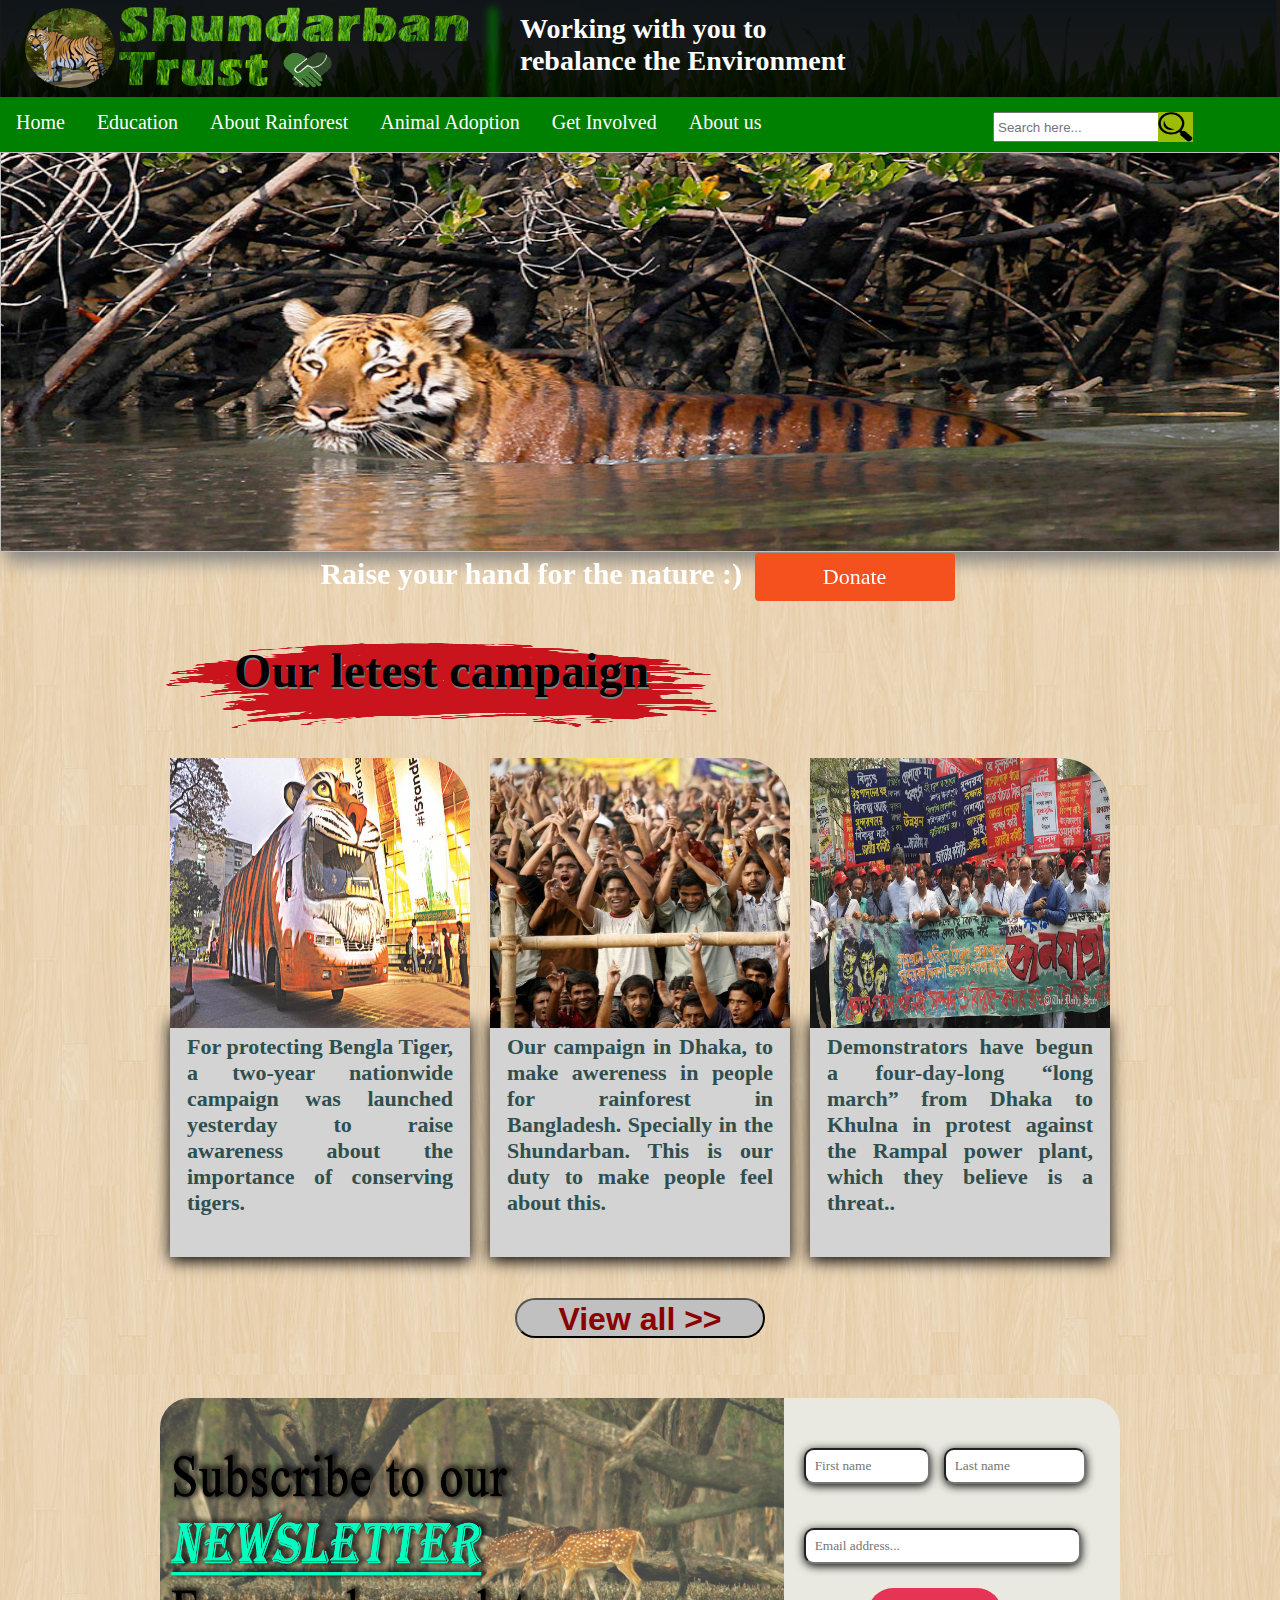
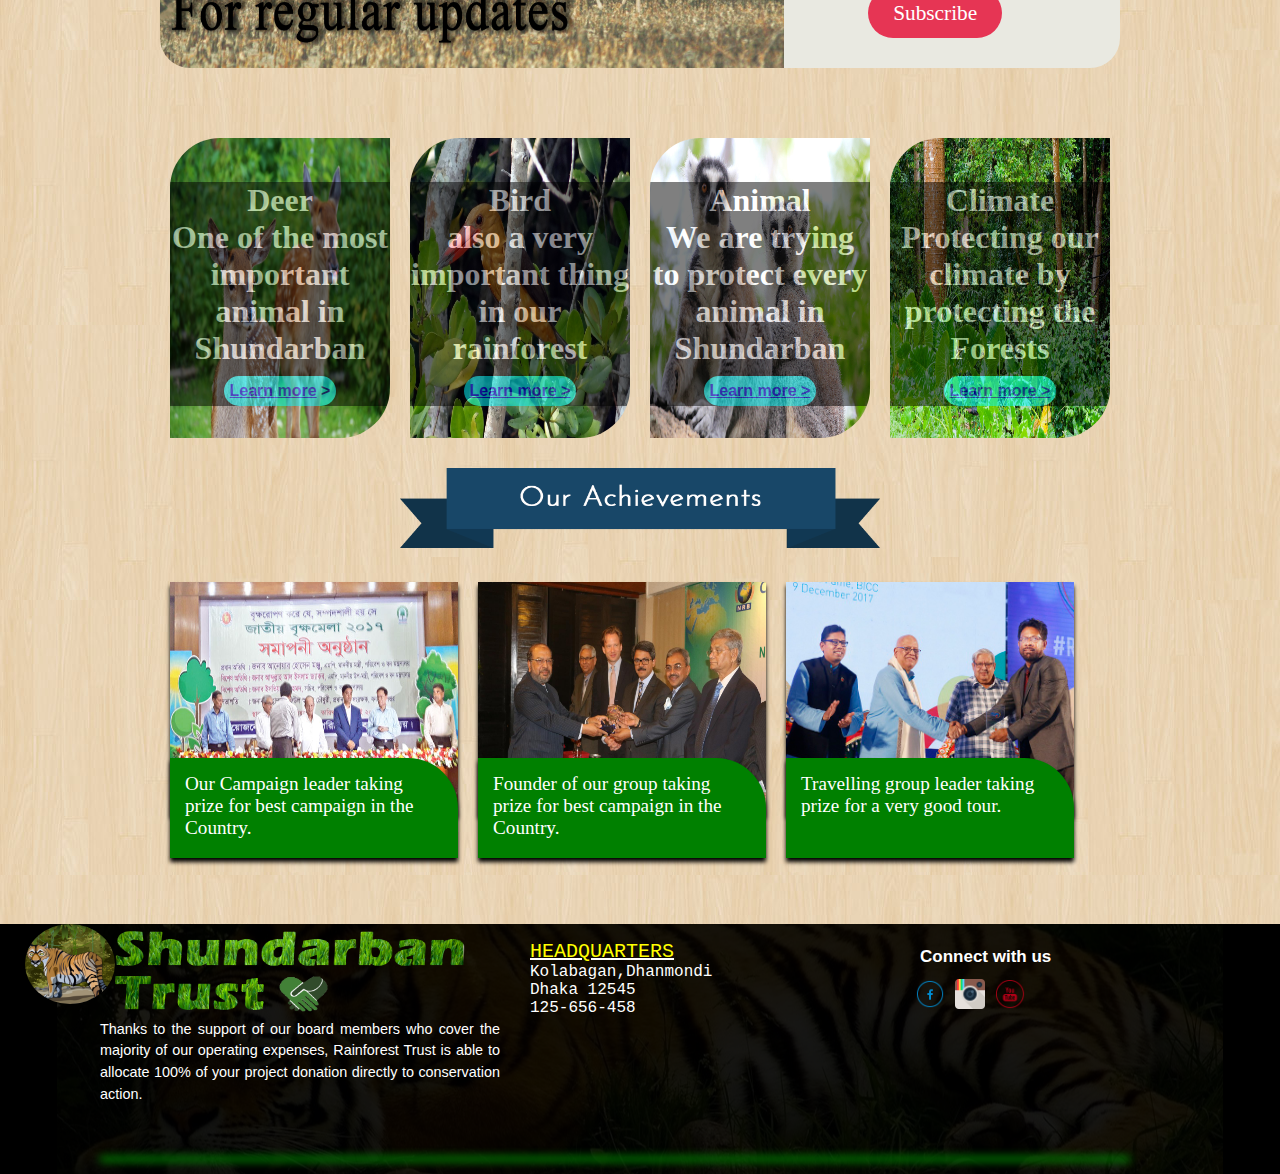
<file: index.html>
<!DOCTYPE html>
<html>
<head>
	<title>Shundarban Trust</title>
	<link rel="stylesheet" type="text/css" href="style.css">

</head>
<body>

<div class="intro"> 
  <img src="images/logo1.jpg">
  <img src="images/sitename2.png">
  <hr>  
  <h3>Working with you to <br>rebalance the Environment</h3>
  <div id="opacity"></div>
</div>

<div class="cover">

<ul>
  <li><a>Home</a></li>
  <li><a href="page_html/education.html">Education</a></li>
  <li><a href="page_html/mangrove.html">About Rainforest</a></li>
  <li><a href="page_html/adopt.html">Animal Adoption</a></li>
  <li class="dropdown"><a class="dropbtn">Get Involved</a>
        <div class="dropdown-menu">
          <a href="page_html/animal-donate.html">Donate Animal</a>
          <a href="page_html/buytree.html">Buy tree</a>
          <a href="page_html/animal-register.html">Register For animal</a>
        </div>
  </li>
  <li class="dropdown"><a class="dropbtn">About us</a>
        <div class="dropdown-menu">
          <a href="page_html/history.html">Trust history</a>
          <a href="page_html/contact.html">Contact us</a>
        </div>
  </li>
  <form class="search_container">
    <input type="text" name="search-bar" placeholder="Search here...">
 <button></button>
</form>
</ul>

<img id="cover1">

</div>

<div id="coverheading">
  <p>Raise your hand for the nature :) <button>Donate</button></p> 
</div>


<p id="campaign-heading">Our letest campaign</p>
<div class="home-campaign">

  <div class="home-campaign1">
    <img src="images/tigerbus.jpg">
    <p>For protecting Bengla Tiger, a two-year nationwide campaign was launched yesterday to raise awareness about the importance of conserving tigers.</p>
  </div>
  <div class="home-campaign2">
    <img src="images/campaign1.jpg">
    <p>Our campaign in Dhaka, to make awereness in people for rainforest in Bangladesh. Specially in the Shundarban. This is our duty to make people feel about this.</p>
  </div>
  <div class="home-campaign3">
    <img src="images/campaign2.jpg">
    <p>Demonstrators have begun a four-day-long “long march” from Dhaka to Khulna in protest against the Rampal power plant, which they believe is a threat..</p>
  </div>
</div>
<div><button>View all >></button>
</div>

<div class="newsletter-home">
  
  <img src="images/newsletterfinal1.jpg">
<!--   <div id="rectangle"></div> -->
  <div id="subscribe-box">
    <form>
       <input type="text" name="name1" placeholder="  First name">
      <input type="text" name="name2" placeholder="  Last name">
      <input type="text" name="email" placeholder="  Email address...">
      <button><a href="">Subscribe</a></button>
    </form>
  </div>
</div>

<div class="home-animal-info">
  <div><img src="images/animal1.jpg"><p>Deer<br>One of the most important animal in Shundarban <br><button><a href="page_html/mangrove.html">Learn more</a> ></button></p></div>
  <div><img src="images/animal2.jpg"><p>Bird <br>also a very important thing in our rainforest <br> <button><a href="page_html/mangrove.html">Learn more ></a></button> </p></div>
  <div><img src="images/animal3.jpg"><p>Animal <br>We are trying to protect every animal in Shundarban <br> <button><a href="page_html/mangrove.html">Learn more ></a></button></p> </div>
  <div><img src="images/info2.jpg"><p>Climate <br>Protecting our climate by protecting the Forests <br> <button><a href="page_html/mangrove.html">Learn more ></a></button></p> </div>
</div>

<div class="achievement">
  <img src="images/achievements-banner.png">
</div>
<div id="achievement-div">
  <div><img src="images/achievement1.jpg"><p>Our Campaign leader taking prize for best campaign in the Country.</p></div>
  <div><img src="images/achievement2.jpg"><p>Founder of  our group taking prize for best campaign in the Country.</p></div>
  <div><img src="images/achievement3.jpg"><p>Travelling group leader taking prize for a very good tour.</p></div>
</div>


<div class="footer">
  <img src="images/logo1.jpg">  <img src="images/sitename2.png">
 <!--  <img src="images/tiger1footer.jpg"> -->
    <div id="opacity"></div>
 <p>Thanks to the support of our board members who cover the majority of our operating expenses, Rainforest Trust is able to allocate 100% of your project donation directly to conservation action.</p>
 <pre><ul>HEADQUARTERS</ul>Kolabagan,Dhanmondi 
Dhaka 12545
125-656-458
</pre>
<p>Connect with us</p>
<div id="connect"><img src="images/fb.png"> 
<img src="images/insta1.png">
<img src="images/youtube.png"></div>
 <hr>
</div>

</body>

</html>
</file>
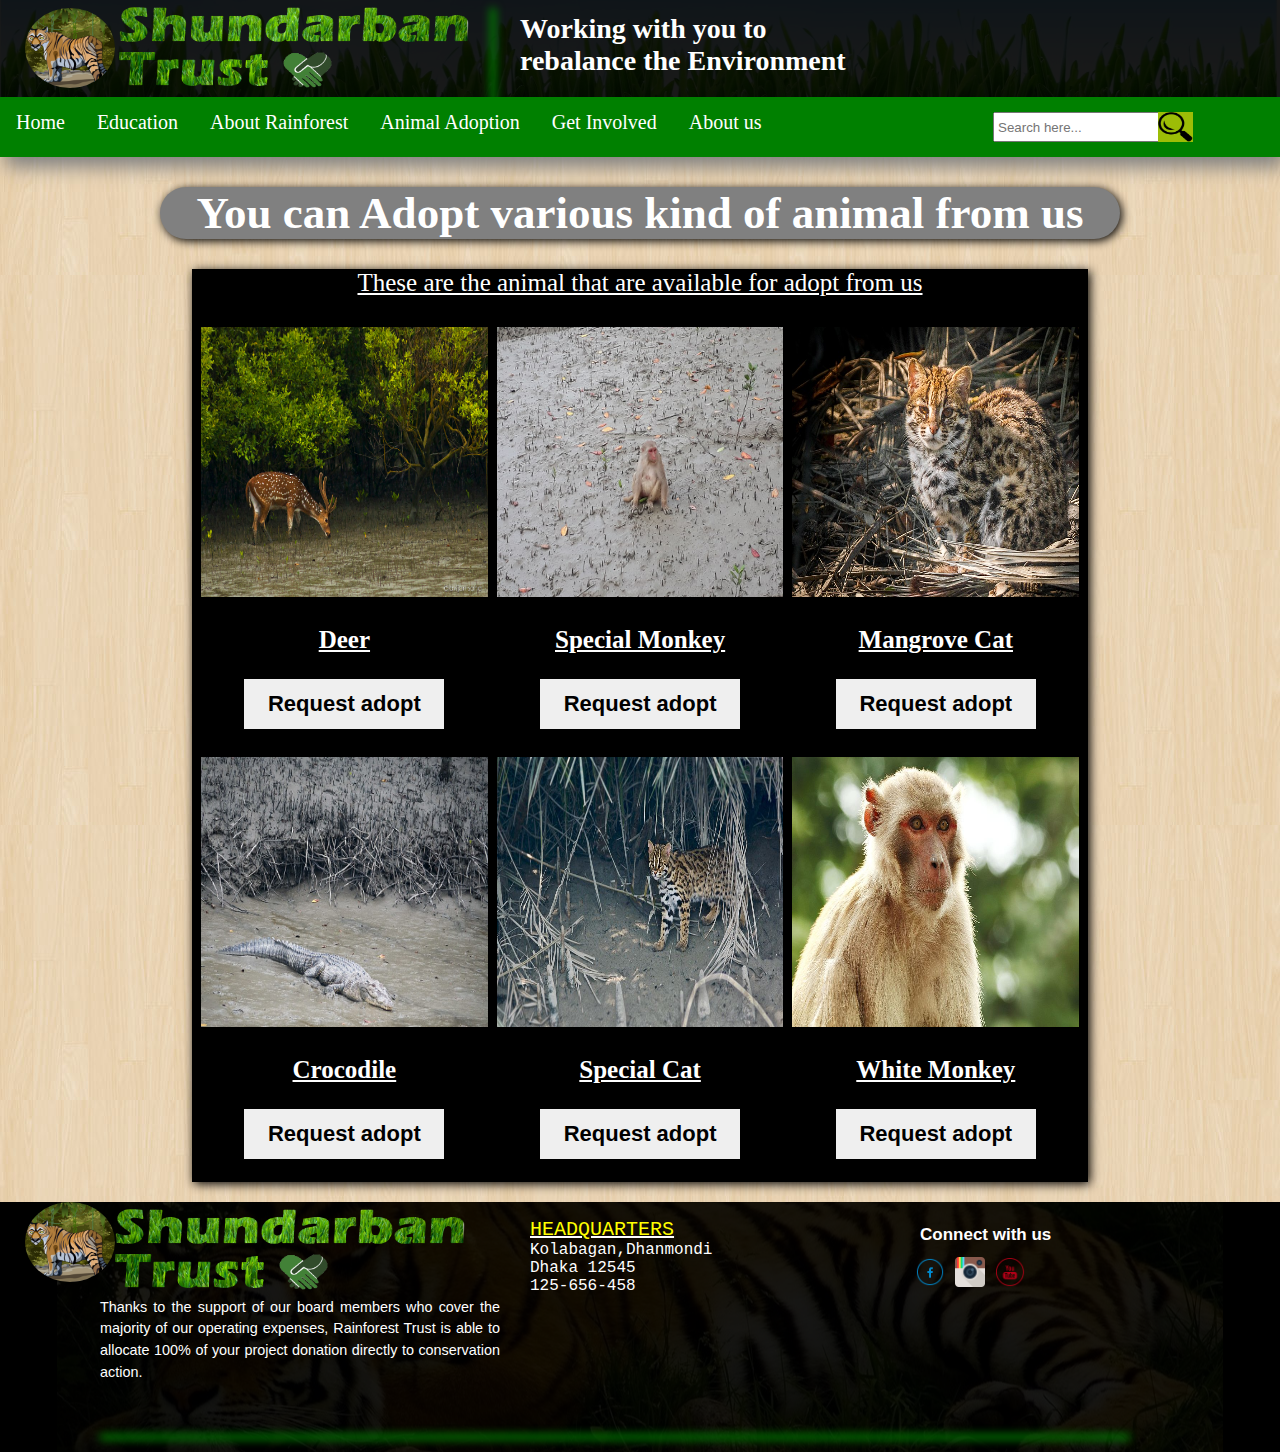
<file: page_html/adopt.html>
<!DOCTYPE html>
<html>
<head>
	<title>Aniaml adoption</title>
	<link rel="stylesheet" type="text/css" href="../style.css">
</head>
<body>


<div class="intro"> 
  <img src="../images/logo1.jpg">
  <img src="../images/sitename2.png">
  <hr>  
  <h3>Working with you to <br>rebalance the Environment</h3>
  <div id="opacity"></div>
</div>

<div class="cover">

<ul>
  <li><a href="../index.html">Home</a></li>
  <li><a href="education.html">Education</a></li>
  <li><a href="mangrove.html">About Rainforest</a></li>
  <li><a>Animal Adoption</a></li>
  <li class="dropdown"><a class="dropbtn">Get Involved</a>
        <div class="dropdown-menu">
          <a href="animal-donate.html">Donate Animal</a>
          <a href="buytree.html">Buy tree</a>
          <a href="animal-register.html">Register For animal</a>
        </div>
  </li>
  <li class="dropdown"><a class="dropbtn">About us</a>
        <div class="dropdown-menu">
          <a href="history.html">Trust history</a>
          <a href="contact.html">Contact us</a>
        </div>
  </li>
  <form class="search_container">
    <input type="text" name="search-bar" placeholder="Search here...">
 <button></button>
</form>
</ul>

</div>


	<div class="adopt">
		<h1>You can Adopt various kind of animal from us</h1>
	</div>
  <div id="animals">
      <p>These are the animal that are available for adopt from us</p>    
      <div class="row1">
        <div class="column1"><img src="../images/adopt1.jpg">
          <p>Deer</p>
          <a href="animal-register.html"><button>Request adopt</button></a>
        </div>
          <div class="column2"><img src="../images/adopt2.jpg"> <p>Special Monkey</p>
          <a href="animal-register.html"><button>Request adopt</button></a>
          </div>      
        <div class="column3"><img src="../images/adopt3.jpg">
           <p>Mangrove Cat</p>
          <a href="animal-register.html"><button>Request adopt</button></a>
        </div>
      </div>
      <div class="row1">
         <div class="column1"><img src="../images/adopt4.jpg">
          <p>Crocodile</p>
          <a href="animal-register.html"><button>Request adopt</button></a>
        </div>
          <div class="column2"><img src="../images/adopt5.jpg"> <p>Special Cat</p>
          <a href="animal-register.html"><button>Request adopt</button></a>
          </div>      
        <div class="column3"><img src="../images/adopt6.jpg">
           <p>White Monkey</p>
          <a href="animal-register.html"><button>Request adopt</button></a>
        </div>    
      </div>
    
  </div> 


<footer>
<div class="footer">
  <img src="../images/logo1.jpg">  <img src="../images/sitename2.png">
 <!--  <img src="images/tiger1footer.jpg"> -->
    <div id="opacity"></div>
 <p>Thanks to the support of our board members who cover the majority of our operating expenses, Rainforest Trust is able to allocate 100% of your project donation directly to conservation action.</p>
 <pre><ul>HEADQUARTERS</ul>Kolabagan,Dhanmondi 
Dhaka 12545
125-656-458
</pre>
<p>Connect with us</p>
<div id="connect"><img src="../images/fb.png"> 
<img src="../images/insta1.png">
<img src="../images/youtube.png"></div>
 <hr>
</div>
</footer>
</body>
</html>
</file>
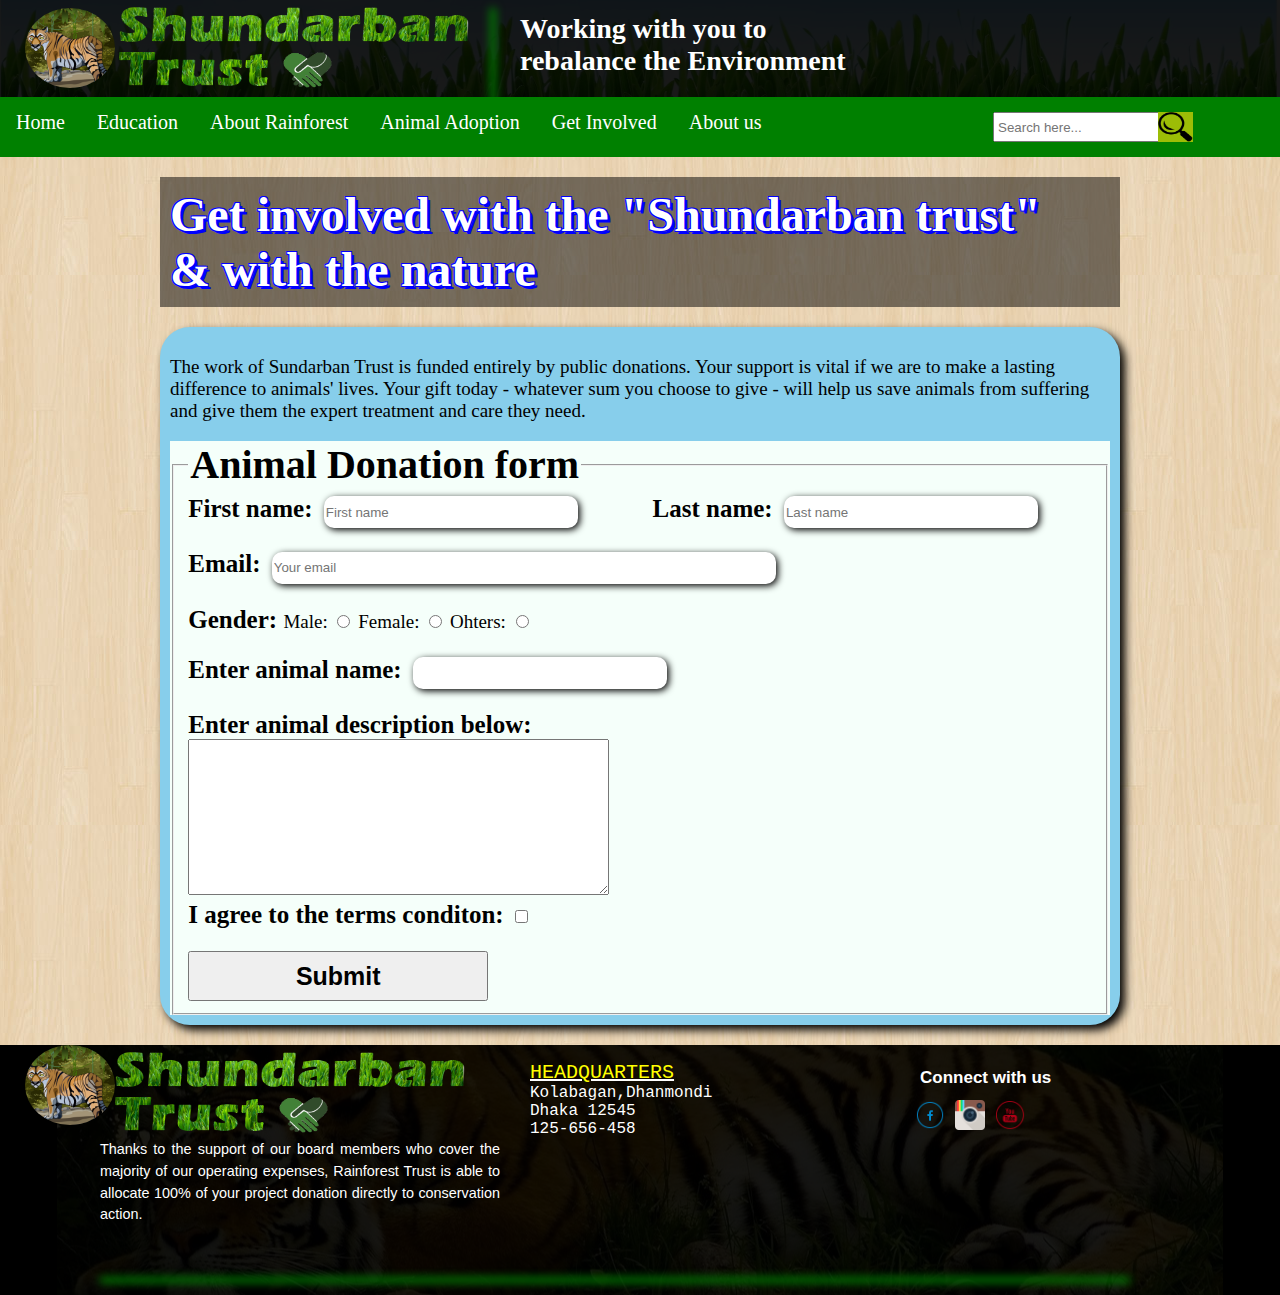
<file: page_html/animal-donate.html>
<!DOCTYPE html>
<html>
<head>
	<title>Donate animal</title>
	<link rel="stylesheet" type="text/css" href="../style.css">
</head>
<body>

<div class="intro"> 
  <img src="../images/logo1.jpg">
  <img src="../images/sitename2.png">
  <hr>  
  <h3>Working with you to <br>rebalance the Environment</h3>
  <div id="opacity"></div>
</div>

<div class="cover">

<ul>
  <li><a href="../index.html">Home</a></li>
  <li><a href="education.html">Education</a></li>
  <li><a href="mangrove.html">About Rainforest</a></li>
  <li><a href="animal-donate.html">Animal Adoption</a></li>
  <li class="dropdown"><a class="dropbtn">Get Involved</a>
        <div class="dropdown-menu">
          <a>Donate Animal</a>
          <a href="buytree.html">Buy tree</a>
          <a href="animal-register.html">Register For animal</a>
        </div>
  </li>
  <li class="dropdown"><a class="dropbtn">About us</a>
        <div class="dropdown-menu">
          <a href="history.html">Trust history</a>
          <a href="contact.html">Contact us</a>
        </div>
  </li>
  <form class="search_container">
    <input type="text" name="search-bar" placeholder="Search here...">
 <button></button>
</form>
</ul>
<h1 id="heading">Get involved with the "Shundarban trust" <br>& with the nature</h1>

<div class="donate-animal">
	<p>The work of Sundarban Trust is funded entirely by public donations. Your support is vital if we are to make a lasting difference to animals' lives. Your gift today - whatever sum you choose to give - will help us save animals from suffering and give them the expert treatment and care they need.</p>
	
<form class="donate-animal-form">
	<fieldset>
		<legend>Animal Donation form</legend>
<label for="first">First name: </label>
<input id="first" type="nametext1" placeholder="First name" required>
<label for="last">Last name: </label>
<input id="last" type="nametext2" placeholder="Last name" required><br><br>
<!-- <textarea name="paragraph" rows="10" cols="50"></textarea> -->

	<label for="first">Email:
	<input type="email" name="email" placeholder="Your email" required></label>


<div>
	<br>
	<label for="first">Gender: </label>

	<label for="">Male: </label>
	<input id="male" type="radio" name="GENDER" value="male">
	<label for="female">Female: </label>
	<input id="female" type="radio" name="GENDER" value="female">
	<label for="other">Ohters: </label>
	<input id="other" type="radio" name="GENDER" value="other">
</div>
<br>
<label for="first">Enter animal name: <input type="nametext1" name="animal name"> </label>
<br><br>
<div><label>
	<label for="first">
		Enter animal description below:<br>
		<textarea name="paragraph" rows="10" cols="50"></textarea>
	</label>

	<!-- <select name="Month">
		<option>Deer</option>
		<option>Special Monkey</option>
		<option>Mangrove Cat</option>
		<option>Crocodile</option>
		<option>Special Cat</option>
		<option>White Monkey</option>
	</select> -->

</label>
</div>

<div>
	<label for="first">I agree to the terms conditon: 
		<input id="agreed" type="checkbox" name="agreed"></label>
</div>
<br>
<button>Submit</button>
</fieldset>
</div>





<footer>
<div class="footer">
  <img src="../images/logo1.jpg">  <img src="../images/sitename2.png">
 <!--  <img src="images/tiger1footer.jpg"> -->
    <div id="opacity"></div>
 <p>Thanks to the support of our board members who cover the majority of our operating expenses, Rainforest Trust is able to allocate 100% of your project donation directly to conservation action.</p>
 <pre><ul>HEADQUARTERS</ul>Kolabagan,Dhanmondi 
Dhaka 12545
125-656-458
</pre>
<p>Connect with us</p>
<div id="connect"><img src="../images/fb.png"> 
<img src="../images/insta1.png">
<img src="../images/youtube.png"></div>
 <hr>
</div>
</footer>

</body>
</html>
</file>
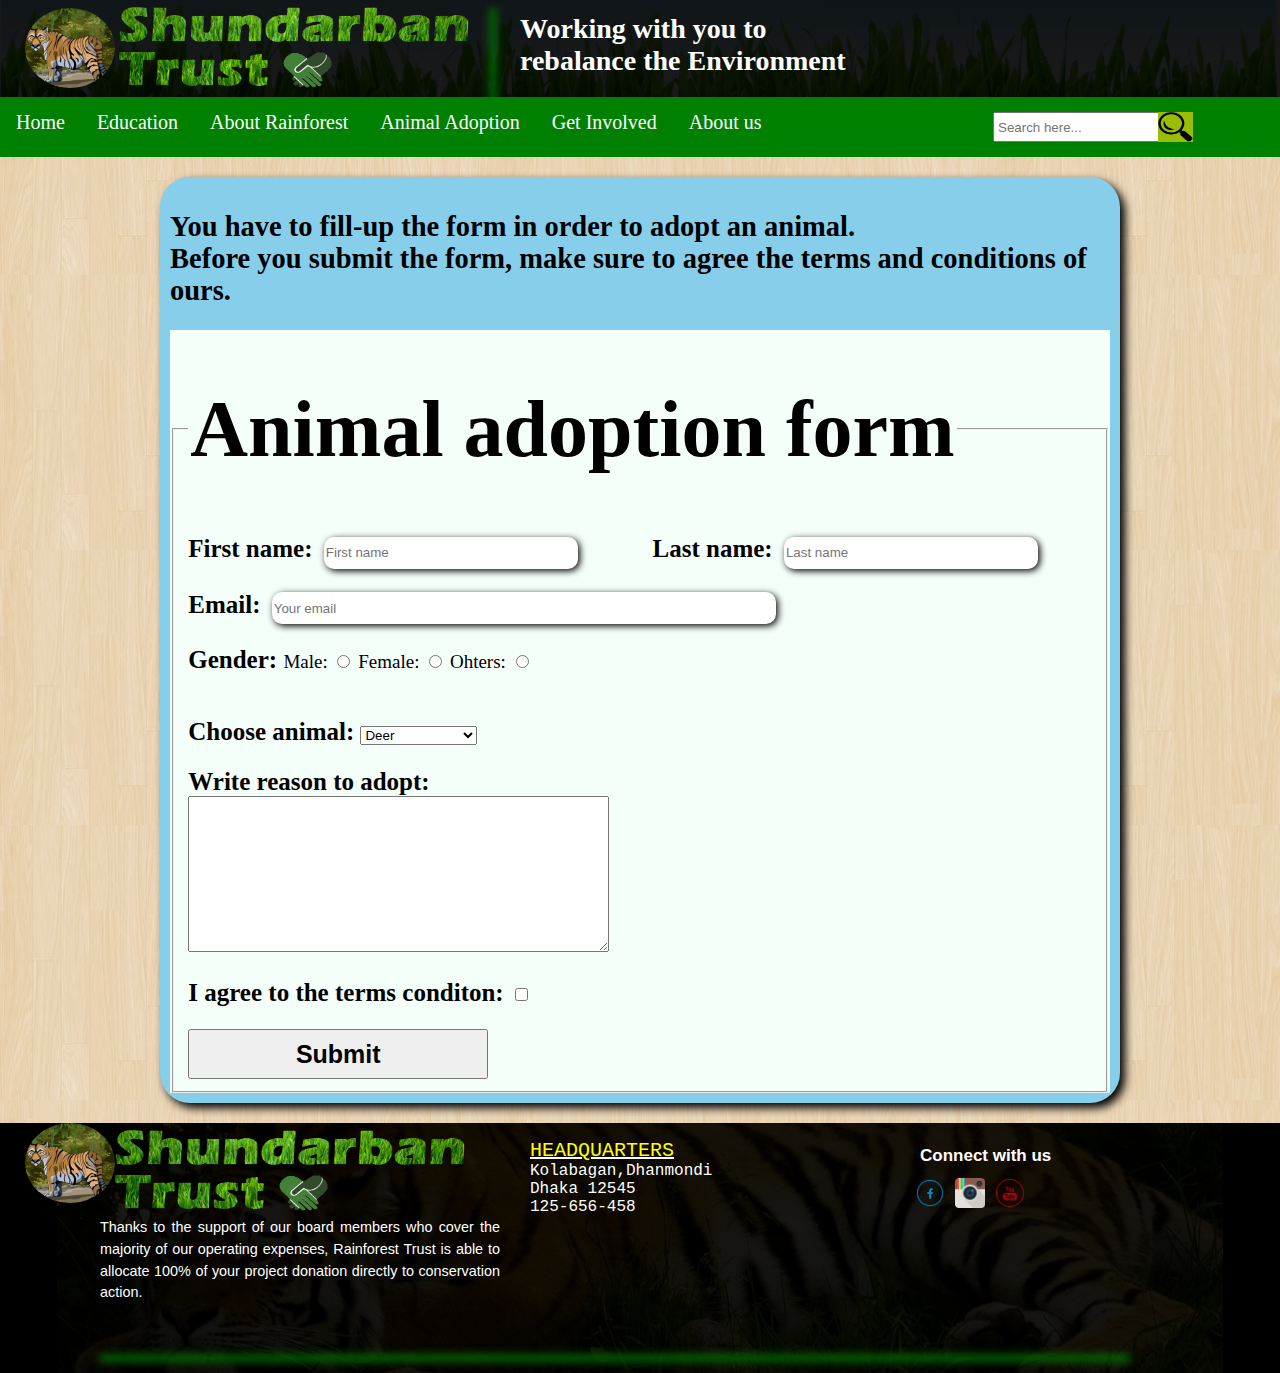
<file: page_html/animal-register.html>
<!DOCTYPE html>
<html>
<head>
	<title>Registration for adpot</title>
	<link rel="stylesheet" type="text/css" href="../style.css">
</head>
<body>


	<div class="intro"> 
  <img src="../images/logo1.jpg">
  <img src="../images/sitename2.png">
  <hr>  
  <h3>Working with you to <br>rebalance the Environment</h3>
  <div id="opacity"></div>
</div>

<div class="cover">

<ul>
  <li><a href="../index.html">Home</a></li>
  <li><a href="education.html">Education</a></li>
  <li><a href="mangrove.html">About Rainforest</a></li>
  <li><a href="adopt.html">Animal Adoption</a></li>
  <li class="dropdown"><a class="dropbtn">Get Involved</a>
        <div class="dropdown-menu">
          <a href="animal-donate.html">Donate Animal</a>
          <a href="buytree.html">Buy tree</a>
          <a>Register For animal</a>
        </div>
  </li>
  <li class="dropdown"><a class="dropbtn">About us</a>
        <div class="dropdown-menu">
          <a href="history.html">Trust history</a>
          <a href="contact.html">Contact us</a>
        </div>
  </li>
  <form class="search_container">
    <input type="text" name="search-bar" placeholder="Search here...">
 <button></button>
</form>
</ul>



<div class="donate-animal">
    <h2>You have to fill-up the form in order to adopt an animal. <br>Before you submit the form, make sure to agree the terms and conditions of ours. </h2>
<form class="donate-animal-form">
  <fieldset>
    <legend> <h1>Animal adoption form</h1></legend>
<label for="first">First name: </label>
<input id="first" type="nametext1" placeholder="First name" required>
<label for="last">Last name: </label>
<input id="last" type="nametext2" placeholder="Last name" required><br><br>


  <label for="first">Email:
  <input type="email" name="email" placeholder="Your email" required></label>


<div>
  <br>
  <label for="first">Gender: </label>

  <label for="">Male: </label>
  <input id="male" type="radio" name="GENDER" value="male">
  <label for="female">Female: </label>
  <input id="female" type="radio" name="GENDER" value="female">
  <label for="other">Ohters: </label>
  <input id="other" type="radio" name="GENDER" value="other">
</div>
<br>

<div><label>

  <br>
  <label for="first">
    Choose animal:
  </label>

  <select name="Month">
    <option>Deer</option>
    <option>Special Monkey</option>
    <option>Mangrove Cat</option>
    <option>Crocodile</option>
    <option>Special Cat</option>
    <option>White Monkey</option>
  </select>

</label><br><br>
<label for="first">Write reason to adopt:  <br></label><textarea name="paragraph" rows="10" cols="50"></textarea>
</div>
<br>
<div>
  <label for="first">I agree to the terms conditon: 
    <input id="agreed" type="checkbox" name="agreed"></label>
</div>
<br>
<button>Submit</button>
</fieldset>
</div>






<footer>
<div class="footer">
  <img src="../images/logo1.jpg">  <img src="../images/sitename2.png">
 <!--  <img src="images/tiger1footer.jpg"> -->
    <div id="opacity"></div>
 <p>Thanks to the support of our board members who cover the majority of our operating expenses, Rainforest Trust is able to allocate 100% of your project donation directly to conservation action.</p>
 <pre><ul>HEADQUARTERS</ul>Kolabagan,Dhanmondi 
Dhaka 12545
125-656-458
</pre>
<p>Connect with us</p>
<div id="connect"><img src="../images/fb.png"> 
<img src="../images/insta1.png">
<img src="../images/youtube.png"></div>
 <hr>
</div>
</footer>
</body>
</html>
</file>
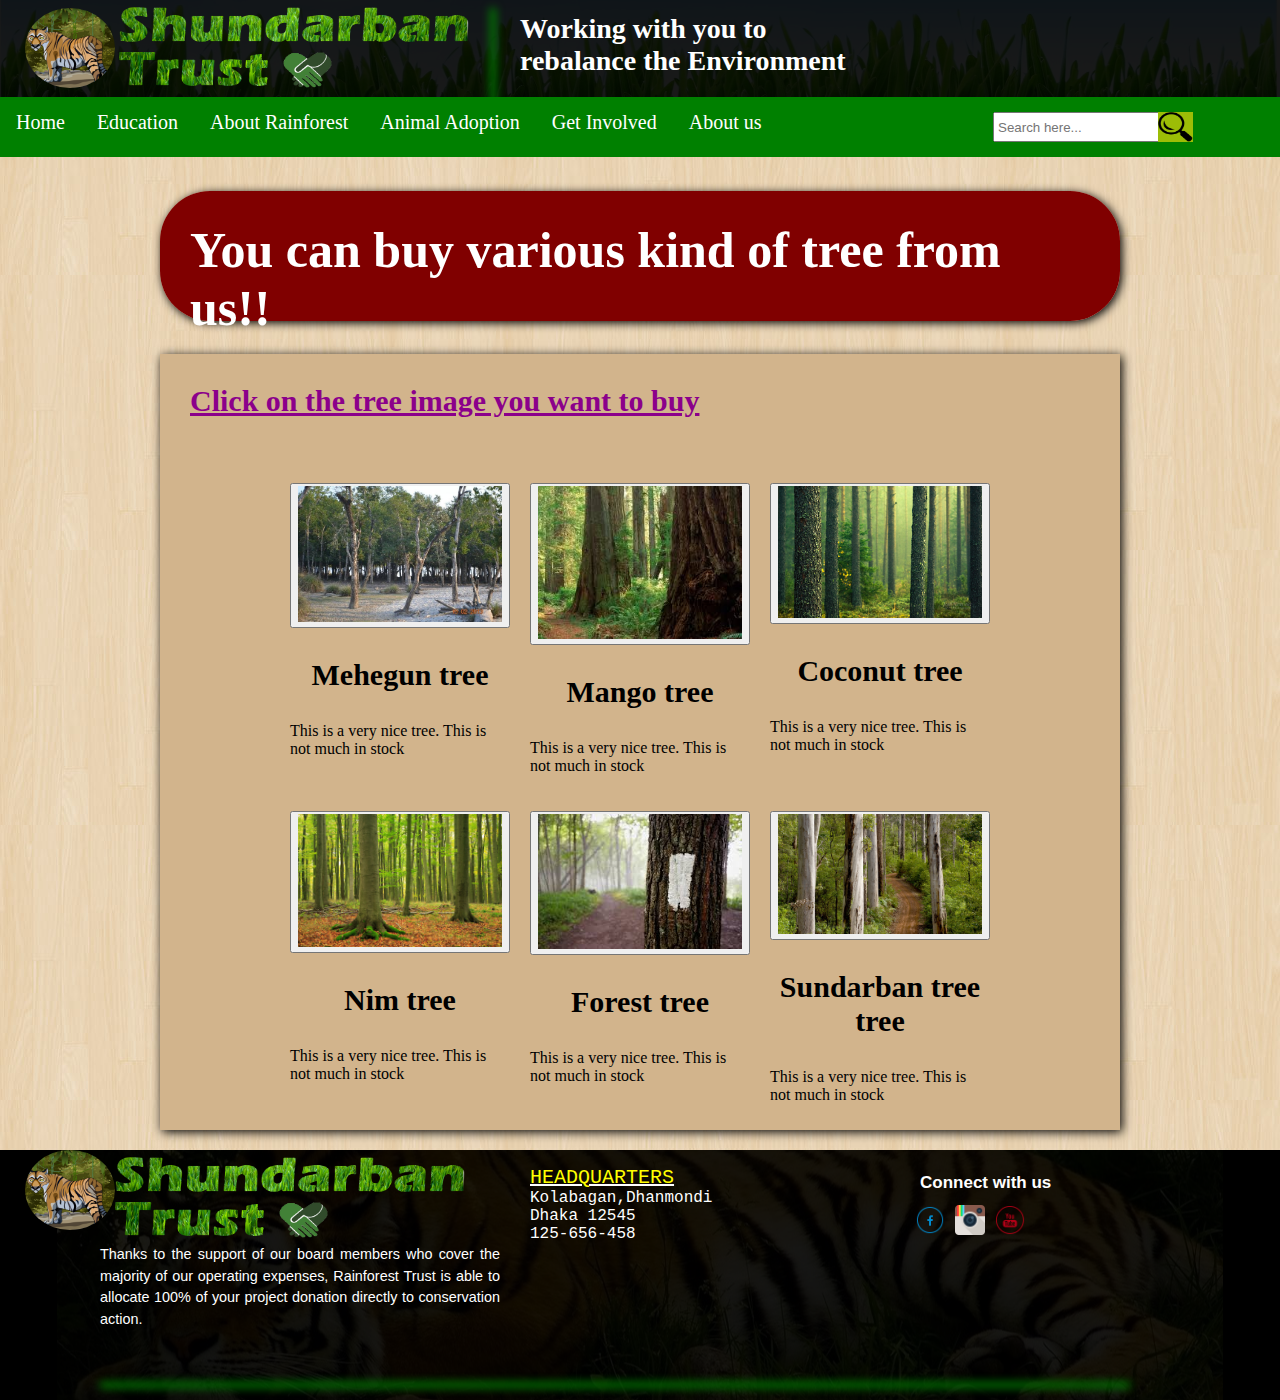
<file: page_html/buytree.html>
<!DOCTYPE html>
<html>
<head>
	<title>Buy tree</title>
	<link rel="stylesheet" type="text/css" href="../style.css">
</head>
<body>


	<div class="intro"> 
  <img src="../images/logo1.jpg">
  <img src="../images/sitename2.png">
  <hr>  
  <h3>Working with you to <br>rebalance the Environment</h3>
  <div id="opacity"></div>
</div>

<div class="cover">

<ul>
  <li><a href="../index.html">Home</a></li>
  <li><a href="education.html">Education</a></li>
  <li><a href="mangrove.html">About Rainforest</a></li>
  <li><a href="adopt.html">Animal Adoption</a></li>
  <li class="dropdown"><a class="dropbtn">Get Involved</a>
        <div class="dropdown-menu">
          <a href="animal-donate.html">Donate Animal</a>
          <a>Buy tree</a>
          <a href="animal-register.html">Register For animal</a>
        </div>
  </li>
  <li class="dropdown"><a class="dropbtn">About us</a>
        <div class="dropdown-menu">
          <a href="history.html">Trust history</a>
          <a href="contact.html">Contact us</a>
        </div>
  </li>
  <form class="search_container">
    <input type="text" name="search-bar" placeholder="Search here...">
 <button></button>
</form>
</ul>

<div class="tree">
	<h1>You can buy various kind of tree from us!!</h1>
</div>

<div class="tree-sec">
		<h2>Click on the tree image you want to buy</h2>
		<div class="tree-img">
			<div id="img-tree">
				<button><img src="../images/tree.jpg"></button>
				<h3>Mehegun tree</h3>
				<p>This is a very nice tree. This is not much in stock</p>
			</div>
			<div id="img-tree">
				<button>	<img src="../images/tree1.jpg"></button>
				<h3>Mango tree</h3>
				<p>This is a very nice tree. This is not much in stock</p>
			</div>
			<div id="img-tree">
				<button><img src="../images/tree2.jpg"></button>
				<h3>Coconut tree</h3>
				<p>This is a very nice tree. This is not much in stock</p>
			</div>
		</div>

		<div class="tree-img">
			<div id="img-tree">
				<button><img src="../images/tree3.jpg"></button>
				<h3>Nim tree</h3>
				<p>This is a very nice tree. This is not much in stock</p>
			</div>
			<div id="img-tree">
				<button><img src="../images/tree4.jpg"></button>
				<h3>Forest tree</h3>
				<p>This is a very nice tree. This is not much in stock</p>
			</div>
			<div id="img-tree">
				<button><img src="../images/tree5.jpg"></button>
				<h3>Sundarban tree tree</h3>
				<p>This is a very nice tree. This is not much in stock</p>
			</div>
		</div>
</div>






<footer>
<div class="footer">
  <img src="../images/logo1.jpg">  <img src="../images/sitename2.png">
 <!--  <img src="images/tiger1footer.jpg"> -->
    <div id="opacity"></div>
 <p>Thanks to the support of our board members who cover the majority of our operating expenses, Rainforest Trust is able to allocate 100% of your project donation directly to conservation action.</p>
 <pre><ul>HEADQUARTERS</ul>Kolabagan,Dhanmondi 
Dhaka 12545
125-656-458
</pre>
<p>Connect with us</p>
<div id="connect"><img src="../images/fb.png"> 
<img src="../images/insta1.png">
<img src="../images/youtube.png"></div>
 <hr>
</div>
</footer>
</body>
</html>
</file>
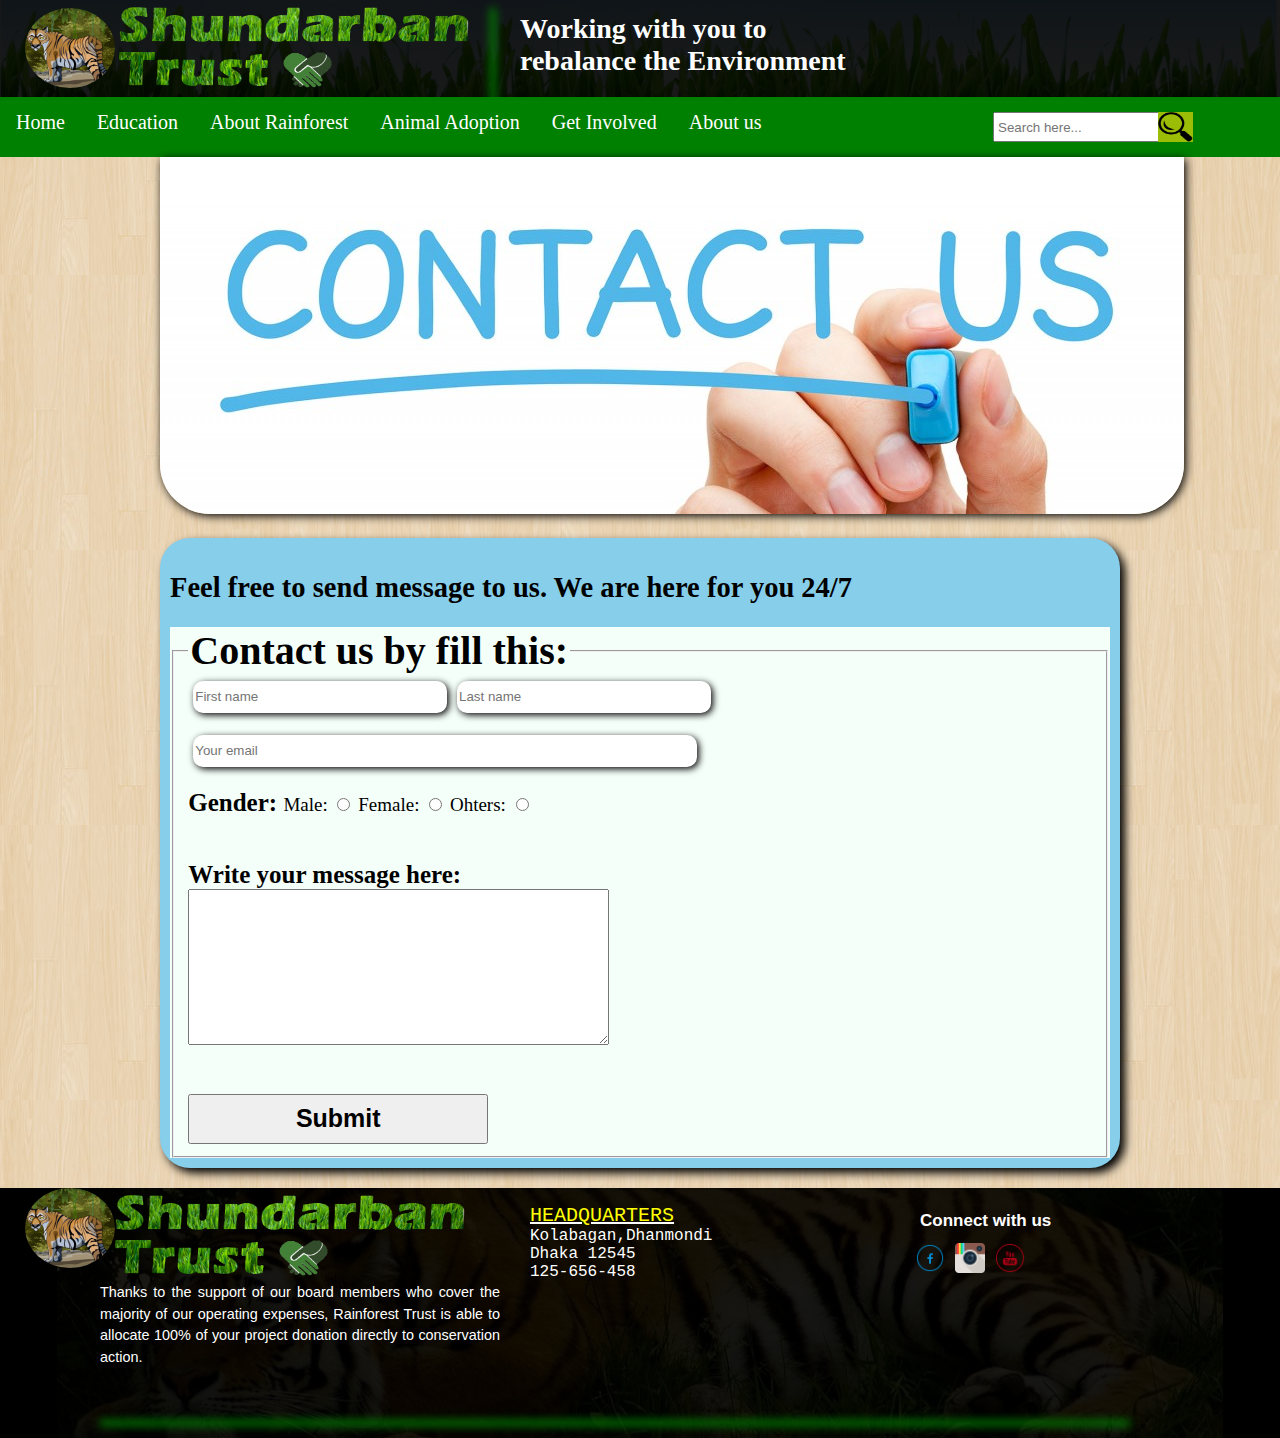
<file: page_html/contact.html>
<!DOCTYPE html>
<html>
<head>
	<title>Contact us</title>
	<link rel="stylesheet" type="text/css" href="../style.css">
</head>
<body>


	<div class="intro"> 
  <img src="../images/logo1.jpg">
  <img src="../images/sitename2.png">
  <hr>  
  <h3>Working with you to <br>rebalance the Environment</h3>
  <div id="opacity"></div>
</div>

<div class="cover">

<ul>
  <li><a href="../index.html">Home</a></li>
  <li><a href="education.html">Education</a></li>
  <li><a href="mangrove.html">About Rainforest</a></li>
  <li><a href="adopt.html">Animal Adoption</a></li>
  <li class="dropdown"><a class="dropbtn">Get Involved</a>
        <div class="dropdown-menu">
          <a href="animal-donate.html">Donate Animal</a>
          <a href="buytree.html">Buy tree</a>
          <a href="animal-register.html">Register For animal</a>
        </div>
  </li>
  <li class="dropdown"><a class="dropbtn">About us</a>
        <div class="dropdown-menu">
          <a href="history.html">Trust history</a>
          <a>Contact us</a>
        </div>
  </li>
  <form class="search_container">
    <input type="text" name="search-bar" placeholder="Search here...">
 <button></button>
</form>
</ul>


<div class="contact">
            <img src="../images/contact1.jpg">
</div>

<div class="donate-animal">
<h2>Feel free to send message to us. We are here for you 24/7</h2>
<form class="donate-animal-form">
  <fieldset>
    <legend>Contact us by fill this:</legend>
<input id="first" type="nametext1" placeholder="First name" required>
<input id="last" type="nametext2" placeholder="Last name" required><br><br>



  <input type="email" name="email" placeholder="Your email" required>


<div>
  <br>
  <label for="first">Gender: </label>

  <label for="">Male: </label>
  <input id="male" type="radio" name="GENDER" value="male">
  <label for="female">Female: </label>
  <input id="female" type="radio" name="GENDER" value="female">
  <label for="other">Ohters: </label>
  <input id="other" type="radio" name="GENDER" value="other">
</div>
<br>

<div><br>
<label for="first">Write your message here:  <br></label><textarea name="paragraph" rows="10" cols="50"></textarea>
</div>
<br>
<div>
  
</div>
<br>
<button>Submit</button>
</fieldset>
</div>






<footer>
<div class="footer">
  <img src="../images/logo1.jpg">  <img src="../images/sitename2.png">
 <!--  <img src="images/tiger1footer.jpg"> -->
    <div id="opacity"></div>
 <p>Thanks to the support of our board members who cover the majority of our operating expenses, Rainforest Trust is able to allocate 100% of your project donation directly to conservation action.</p>
 <pre><ul>HEADQUARTERS</ul>Kolabagan,Dhanmondi 
Dhaka 12545
125-656-458
</pre>
<p>Connect with us</p>
<div id="connect"><img src="../images/fb.png"> 
<img src="../images/insta1.png">
<img src="../images/youtube.png"></div>
 <hr>
</div>
</footer>
</body>
</html>
</file>
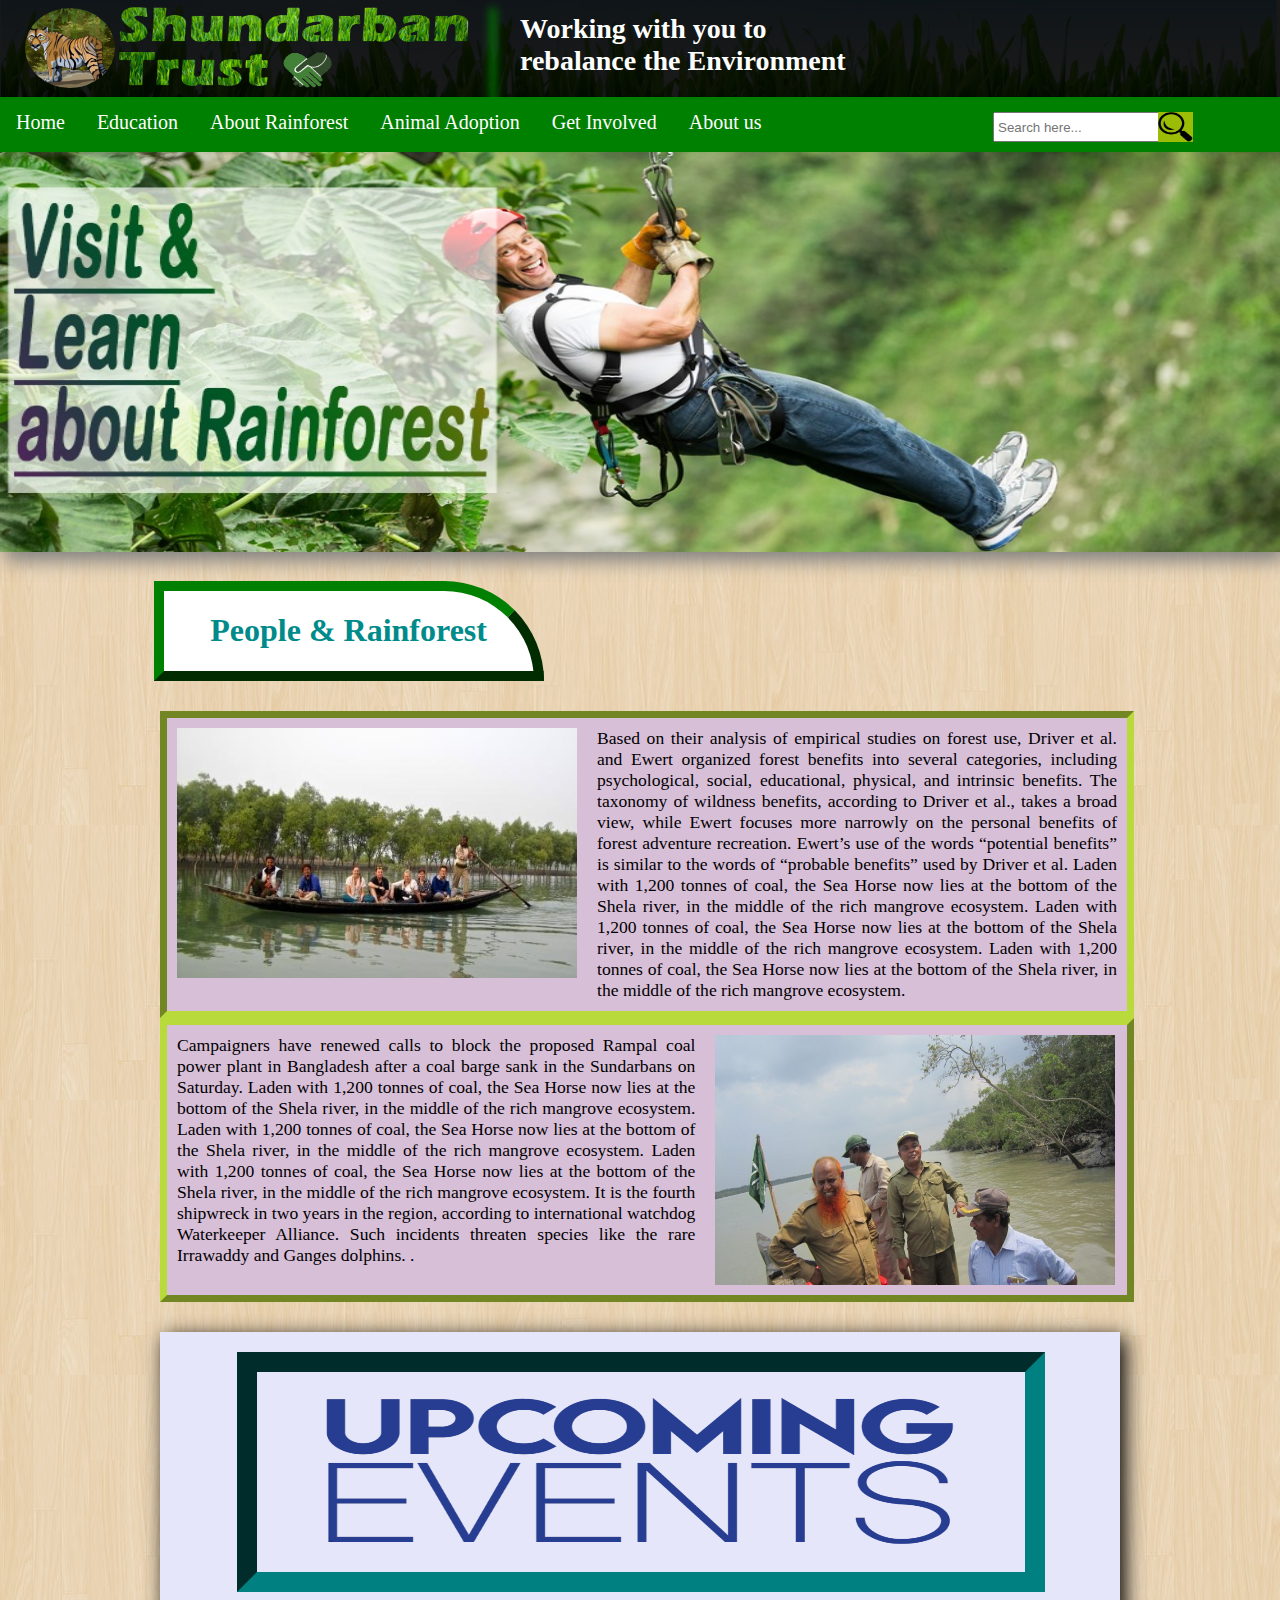
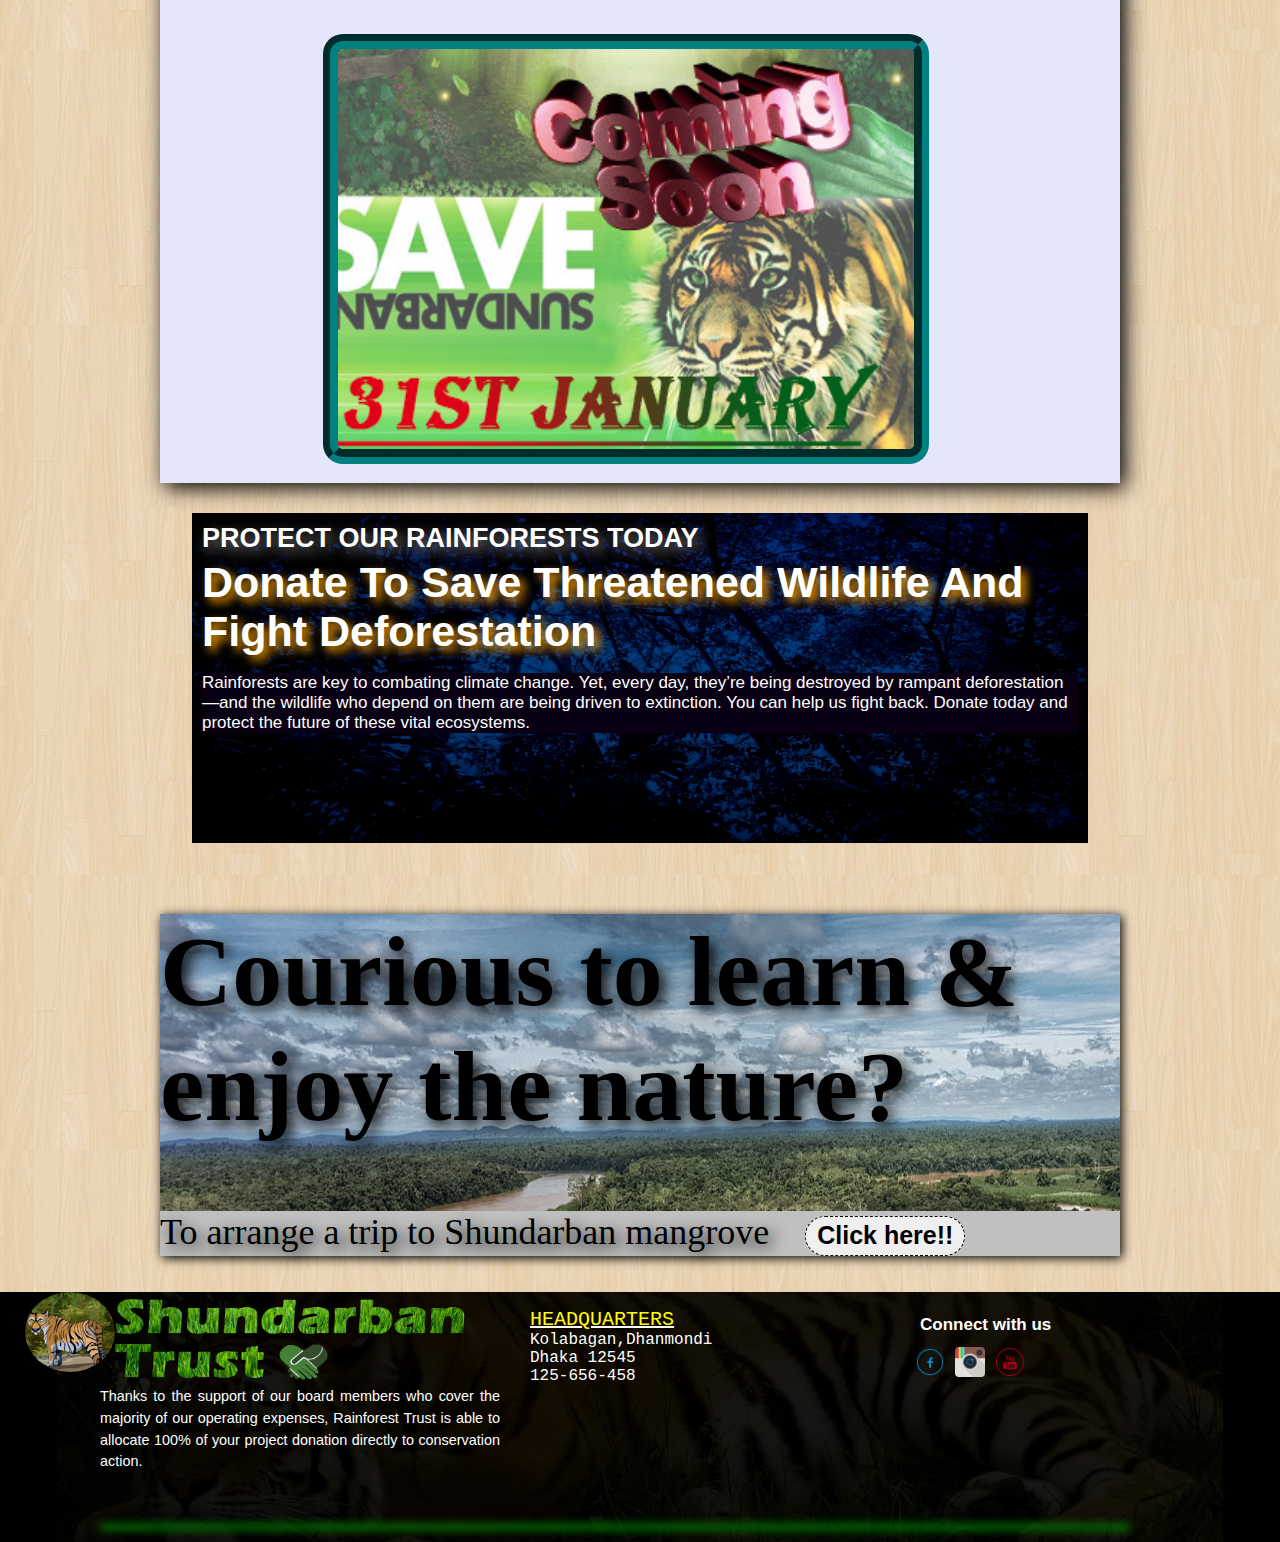
<file: page_html/education.html>
<!DOCTYPE html>
<html>
<head>
	<title>Education</title>
	<link rel="stylesheet" type="text/css" href="../style.css">
</head>
<body>

<div class="intro"> 
  <img src="../images/logo1.jpg">
  <img src="../images/sitename2.png">
  <hr>  
  <h3>Working with you to <br>rebalance the Environment</h3>
  <div id="opacity"></div>
</div>

<div class="cover">

<ul>
  <li><a href="../index.html">Home</a></li>
  <li><a>Education</a></li>
  <li><a href="mangrove.html">About Rainforest</a></li>
  <li><a href="adopt.html">Animal Adoption</a></li>
  <li class="dropdown"><a class="dropbtn">Get Involved</a>
        <div class="dropdown-menu">
          <a href="animal-donate.html">Donate Animal</a>
          <a href="buytree.html">Buy tree</a>
          <a href="animal-register.html">Register For animal</a>
        </div>
  </li>
  <li class="dropdown"><a class="dropbtn">About us</a>
        <div class="dropdown-menu">
          <a href="history.html">Trust history</a>
          <a href="contact.html">Contact us</a>
        </div>
  </li>
  <form class="search_container">
    <input type="text" name="search-bar" placeholder="Search here...">
 <button></button>
</form>
</ul>

<img id="cover1" src="../images/banner.jpg">

</div>

<div class="edu-heading">
	<h1>People & Rainforest</h1>
</div>

<div class="edu-boxes">
	<div class="edu-box1"><img src="../images/edu-tour1.jpg"><p>Based on their analysis of empirical studies on forest use, Driver et al. and Ewert  organized forest benefits into several categories, including psychological, social, educational, physical, and intrinsic benefits. The taxonomy of wildness benefits, according to Driver et al., takes a broad view, while Ewert  focuses more narrowly on the personal benefits of forest adventure recreation. Ewert’s use of the words “potential benefits” is similar to the words of “probable benefits” used by Driver et al. Laden with 1,200 tonnes of coal, the Sea Horse now lies at the bottom of the Shela river, in the middle of the rich mangrove ecosystem. Laden with 1,200 tonnes of coal, the Sea Horse now lies at the bottom of the Shela river, in the middle of the rich mangrove ecosystem. Laden with 1,200 tonnes of coal, the Sea Horse now lies at the bottom of the Shela river, in the middle of the rich mangrove ecosystem. </p></div>
  <div class="edu-box2">
      <p>Campaigners have renewed calls to block the proposed Rampal coal power plant in Bangladesh after a coal barge sank in the Sundarbans on Saturday.
      Laden with 1,200 tonnes of coal, the Sea Horse now lies at the bottom of the Shela river, in the middle of the rich mangrove ecosystem. Laden with 1,200 tonnes of coal, the Sea Horse now lies at the bottom of the Shela river, in the middle of the rich mangrove ecosystem. Laden with 1,200 tonnes of coal, the Sea Horse now lies at the bottom of the Shela river, in the middle of the rich mangrove ecosystem.
      It is the fourth shipwreck in two years in the region, according to international watchdog Waterkeeper Alliance. Such incidents threaten species like the rare Irrawaddy and Ganges dolphins.
      .</p>
      <img src="../images/edu-tour2.jpg">
  </div>

</div>
  <div>
    
<div class="save-shundarban"> 
  <img src="../images/upcoming-event.png">
<img src="../images/save-shundarban-head.jpg">
</div>




<div class="edu-donate">
  <img src="../images/edu-donate.png">
  <h3>PROTECT OUR RAINFORESTS TODAY</h3>
  <h2>
Donate To Save Threatened Wildlife And Fight Deforestation</h2>
<p>Rainforests are key to combating climate change. Yet, every day, they’re being destroyed by rampant deforestation—and the wildlife who depend on them are being driven to extinction. You can help us fight back. Donate today and protect the future of these vital ecosystems.</p>
<button>Donate now</button>
</div>

<div class="edu-trip">
  <div></div>
    <h1>Courious to learn & enjoy the nature?</h1>
  <p>To arrange a trip to Shundarban mangrove &nbsp;&nbsp; <button>Click here!!</button></p>
</div>





<footer>
<div class="footer">
  <img src="../images/logo1.jpg">  <img src="../images/sitename2.png">
 <!--  <img src="images/tiger1footer.jpg"> -->
    <div id="opacity"></div>
 <p>Thanks to the support of our board members who cover the majority of our operating expenses, Rainforest Trust is able to allocate 100% of your project donation directly to conservation action.</p>
 <pre><ul>HEADQUARTERS</ul>Kolabagan,Dhanmondi 
Dhaka 12545
125-656-458
</pre>
<p>Connect with us</p>
<div id="connect"><img src="../images/fb.png"> 
<img src="../images/insta1.png">
<img src="../images/youtube.png"></div>
 <hr>
</div>
</footer>
</body>
</html>
</file>
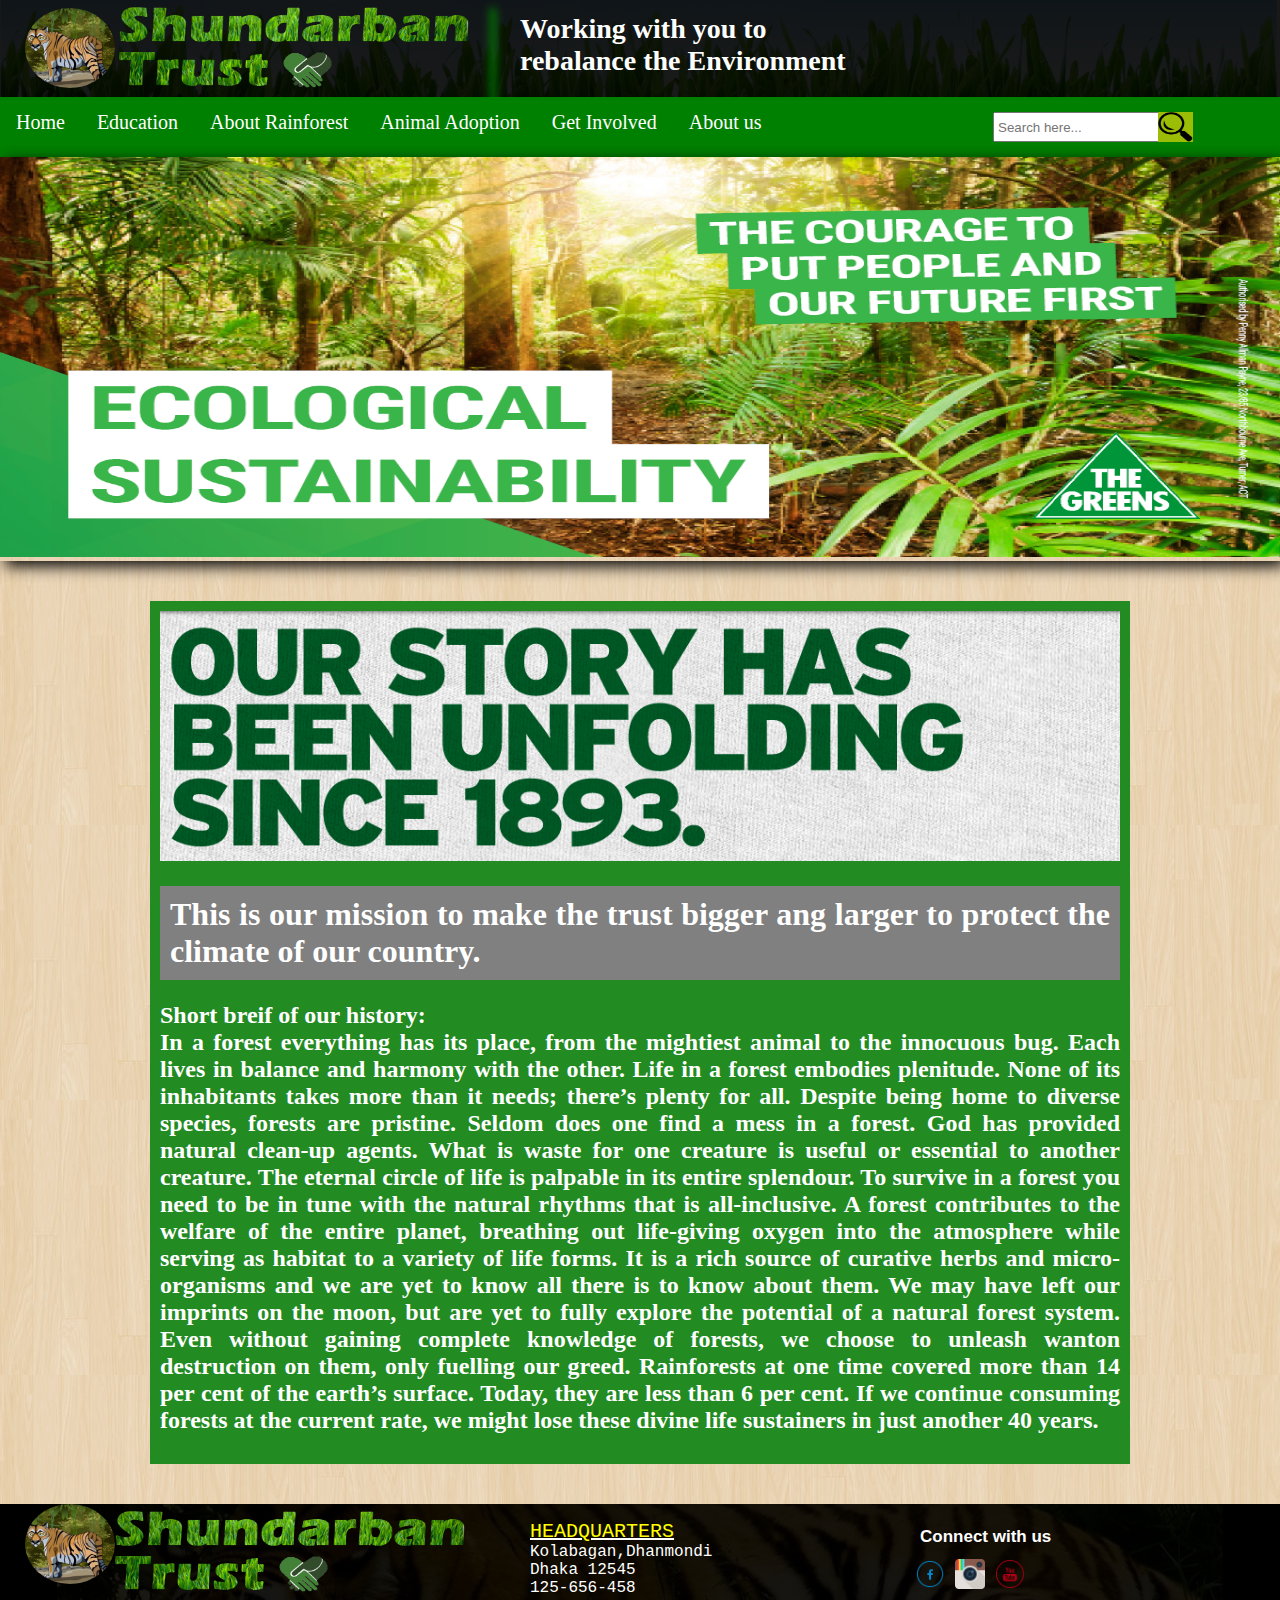
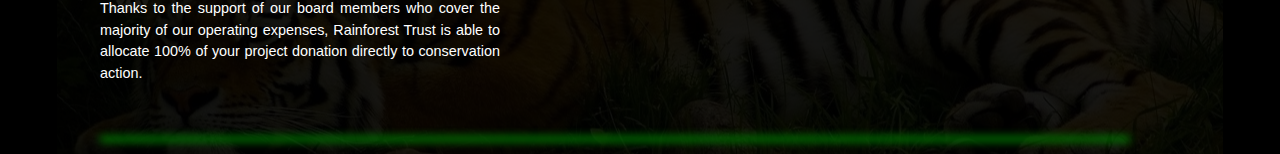
<file: page_html/history.html>
<!DOCTYPE html>
<html>
<head>
	<title>Trust history</title>
	<link rel="stylesheet" type="text/css" href="../style.css">
</head>
<body>


	<div class="intro"> 
  <img src="../images/logo1.jpg">
  <img src="../images/sitename2.png">
  <hr>  
  <h3>Working with you to <br>rebalance the Environment</h3>
  <div id="opacity"></div>
</div>

<div class="cover">

<ul>
  <li><a href="../index.html">Home</a></li>
  <li><a href="education.html">Education</a></li>
  <li><a href="mangrove.html">About Rainforest</a></li>
  <li><a href="adopt.html">Animal Adoption</a></li>
  <li class="dropdown"><a class="dropbtn">Get Involved</a>
        <div class="dropdown-menu">
          <a href="animal-donate.html">Donate Animal</a>
          <a href="buytree.html">Buy tree</a>
          <a href="animal-register.html">Register For animal</a>
        </div>
  </li>
  <li class="dropdown"><a class="dropbtn">About us</a>
        <div class="dropdown-menu">
          <a>Trust history</a>
          <a href="contact.html">Contact us</a>
        </div>
  </li>
  <form class="search_container">
    <input type="text" name="search-bar" placeholder="Search here...">
 <button></button>
</form>
</ul>


<div class="history">
	<img src="../images/history.png">
</div>

<div class="history1">
	<img src="../images/history1.png">
 	<h1>This is our mission to make the trust bigger ang larger to protect the climate of our country.</h1>
 	<h2>Short breif of our history: <br>In a forest everything has its place, from the mightiest animal to the innocuous bug. Each lives in balance and harmony with the other. Life in a forest embodies plenitude. None of its inhabitants takes more than it needs; there’s plenty for all.
Despite being home to diverse species, forests are pristine. Seldom does one find a mess in a forest. God has provided natural clean-up agents. What is waste for one creature is useful or essential to another creature. The eternal circle of life is palpable in its entire splendour. To survive in a forest you need to be in tune with the natural rhythms that is all-inclusive.
A forest contributes to the welfare of the entire planet, breathing out life-giving oxygen into the atmosphere while serving as habitat to a variety of life forms. It is a rich source of curative herbs and micro-organisms and we are yet to know all there is to know about them. We may have left our imprints on the moon, but are yet to fully explore the potential of a natural forest system.
Even without gaining complete knowledge of forests, we choose to unleash wanton destruction on them, only fuelling our greed. Rainforests at one time covered more than 14 per cent of the earth’s surface. Today, they are less than 6 per cent. If we continue consuming forests at the current rate, we might lose these divine life sustainers in just another 40 years.</h2>
</div>





<footer>
<div class="footer">
  <img src="../images/logo1.jpg">  <img src="../images/sitename2.png">
 <!--  <img src="images/tiger1footer.jpg"> -->
    <div id="opacity"></div>
 <p>Thanks to the support of our board members who cover the majority of our operating expenses, Rainforest Trust is able to allocate 100% of your project donation directly to conservation action.</p>
 <pre><ul>HEADQUARTERS</ul>Kolabagan,Dhanmondi 
Dhaka 12545
125-656-458
</pre>
<p>Connect with us</p>
<div id="connect"><img src="../images/fb.png"> 
<img src="../images/insta1.png">
<img src="../images/youtube.png"></div>
 <hr>
</div>
</footer>
</body>
</html>
</file>
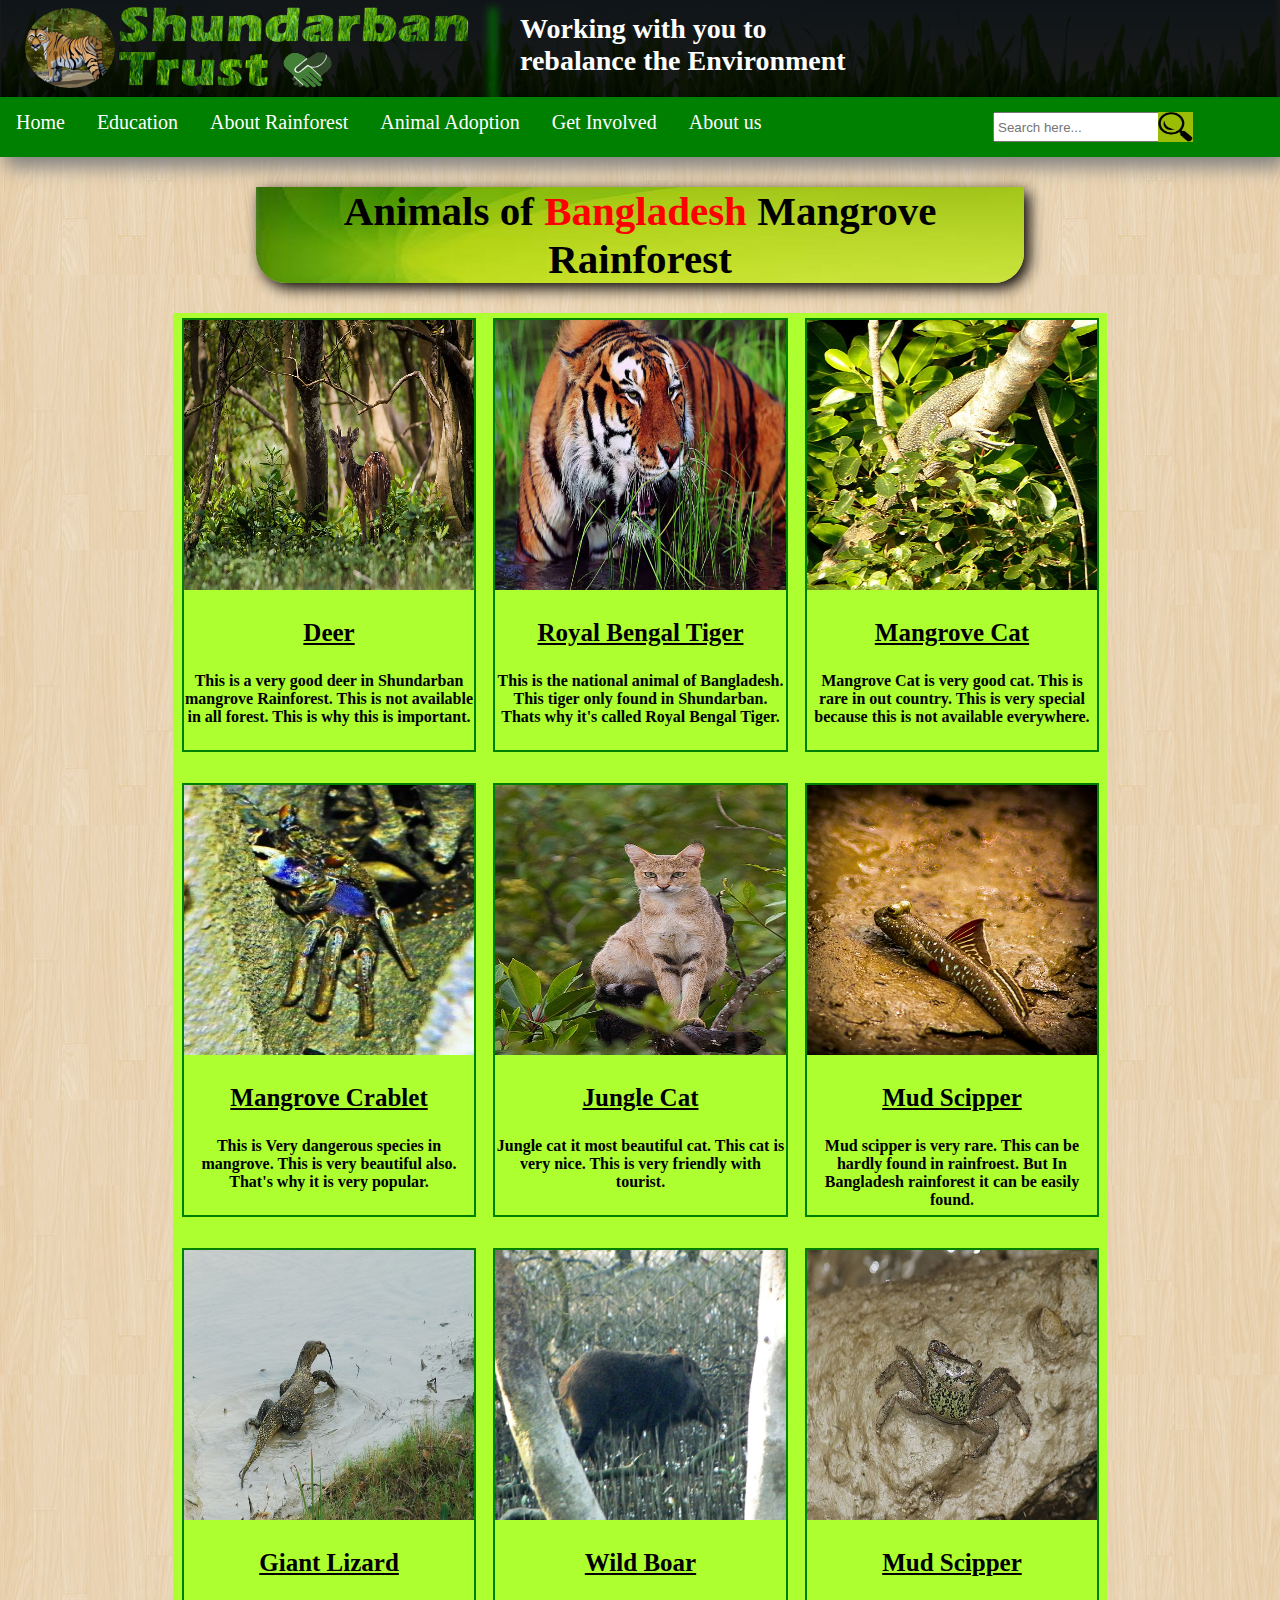
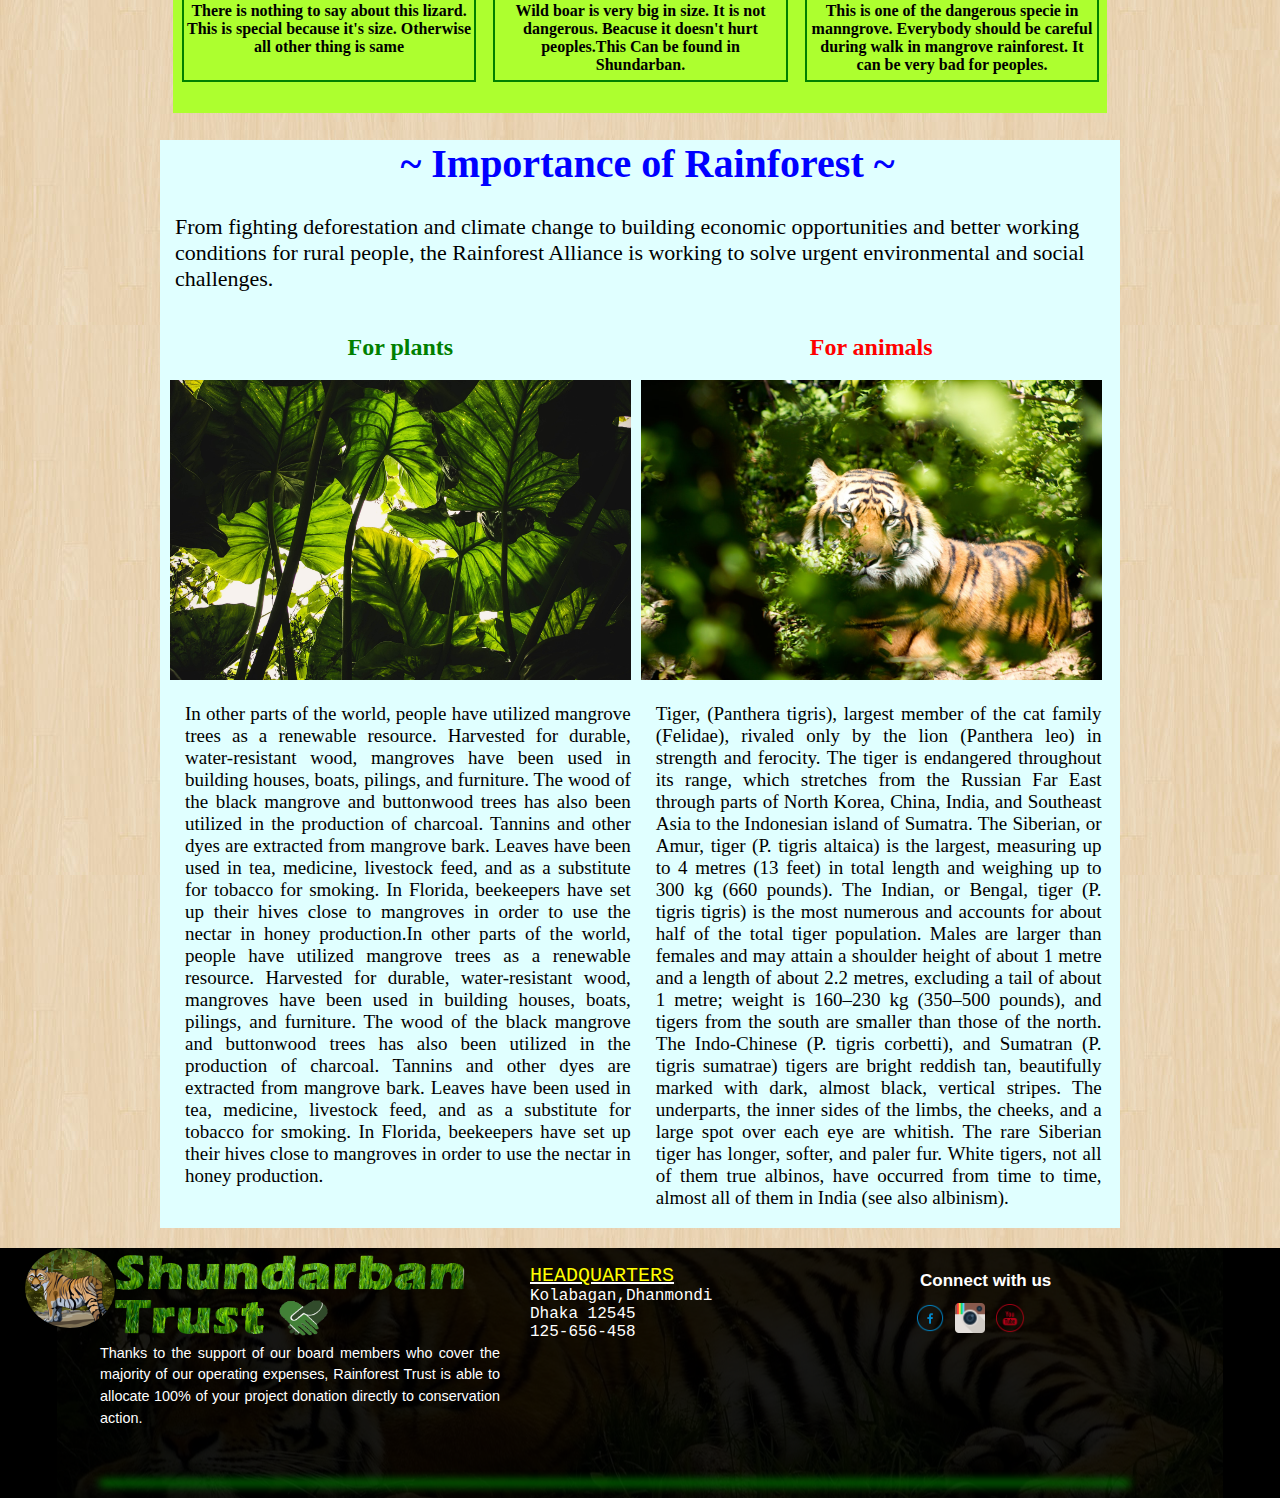
<file: page_html/mangrove.html>
<!DOCTYPE html>
<html>
<head>
	<title>Mangrove Rainforest</title>
	<link rel="stylesheet" type="text/css" href="../style.css">
</head>
<body>

<div class="intro"> 
  <img src="../images/logo1.jpg">
  <img src="../images/sitename2.png">
  <hr>  
  <h3>Working with you to <br>rebalance the Environment</h3>
  <div id="opacity"></div>
</div>

<div class="cover">

<ul>
  <li><a href="../index.html">Home</a></li>
  <li><a href="education.html">Education</a></li>
  <li><a>About Rainforest</a></li>
  <li><a href="adopt.html">Animal Adoption</a></li>
  <li class="dropdown"><a class="dropbtn">Get Involved</a>
        <div class="dropdown-menu">
          <a href="animal-donate.html">Donate Animal</a>
          <a href="buytree.html">Buy tree</a>
          <a href="animal-register.html">Register For animal</a>
        </div>
  </li>
  <li class="dropdown"><a class="dropbtn">About us</a>
        <div class="dropdown-menu">
          <a href="history.html">Trust history</a>
          <a href="contact.html">Contact us</a>
        </div>
  </li>
  <form class="search_container">
    <input type="text" name="search-bar" placeholder="Search here...">
 <button></button>
</form>
</ul>

</div>


  <h1 id="mangrove-heading">Animals of <a>Bangladesh </a> Mangrove Rainforest</h1>

  <div class="mangroveid">
       
      <div class="row1 mangrove2">
        <div class="column1 mangrove"><img src="../images/mangrove1.jpg">
          <p>Deer</p>
          <h4>This is a very good deer in Shundarban mangrove Rainforest. This is not available in all forest. This is why this is important.</h4>
        </div>

          <div class="column2 mangrove"><img src="../images/mangrove9.jpg"> 
            <p>Royal Bengal Tiger</p>
            <h4>This is the national animal of Bangladesh. This tiger only found in Shundarban. Thats why it's called Royal Bengal Tiger.</h4>
          </div>      

        <div class="column3 mangrove"><img src="../images/mangrove3.jpg">
           <p>Mangrove Cat</p>
           <h4>Mangrove Cat is very good cat. This is rare in out country. This is very special because this is not available everywhere. </h4>
        </div>
      </div>
      <div class="row1 mangrove1">
         <div class="column1 mangrove"><img src="../images/mangrove4-crablet.jpg">
          <p>Mangrove Crablet</p>
          <h4>This is Very dangerous species in mangrove. This is very beautiful also. That's why it is very popular.</h4>
        </div>
          <div class="column2 mangrove"><img src="../images/mangrove5-junglecat.jpg"> <p>Jungle Cat</p>
            <h4>Jungle cat it most beautiful cat. This cat is very nice. This is very friendly with tourist.</h4>
          </div>      
        <div class="column3 mangrove"><img src="../images/mangrove6_mud_scipper.jpg">
           <p>Mud Scipper</p>
           <h4>Mud scipper is very rare. This can be hardly found in rainfroest. But In Bangladesh rainforest it can be easily found. </h4>
        </div>    
      </div>
      <div class="row1 mangrove1">
         <div class="column1 mangrove"><img src="../images/mangrove2.jpg">
          <p>Giant Lizard</p>
          <h4>There is nothing to say about this lizard. This is special because it's size. Otherwise all other thing is same</h4>
        </div>
          <div class="column2 mangrove"><img src="../images/mangrove8-wildboar.jpg"> <p>Wild Boar</p>
            <h4>Wild boar is very big in size. It is not dangerous. Beacuse it doesn't hurt peoples.This Can be found in Shundarban.</h4>
          </div>      
        <div class="column3 mangrove"><img src="../images/mangrove7.jpg">
           <p>Mud Scipper</p>
           <h4>This is one of the dangerous specie in manngrove. Everybody should be careful during walk in mangrove rainforest. It can be very bad for peoples.</h4>
        </div>    
      </div>
    
  </div> 

<div class="man-importance">
  <h1>~ Importance of Rainforest ~</h1>
  <p>From fighting deforestation and climate change to building economic opportunities and better working conditions for rural people, the Rainforest Alliance is working to solve urgent environmental and social challenges.</p>
  <div class="man-divs">
    <div id="man-div1">
      <h2>For plants</h2>
      <img src="../images/man-image1.jpg">
      <p>In other parts of the world, people have utilized mangrove trees as a renewable resource. Harvested for durable, water-resistant wood, mangroves have been used in building houses, boats, pilings, and furniture. The wood of the black mangrove and buttonwood trees has also been utilized in the production of charcoal. Tannins and other dyes are extracted from mangrove bark. Leaves have been used in tea, medicine, livestock feed, and as a substitute for tobacco for smoking. In Florida, beekeepers have set up their hives close to mangroves in order to use the nectar in honey production.In other parts of the world, people have utilized mangrove trees as a renewable resource. Harvested for durable, water-resistant wood, mangroves have been used in building houses, boats, pilings, and furniture. The wood of the black mangrove and buttonwood trees has also been utilized in the production of charcoal. Tannins and other dyes are extracted from mangrove bark. Leaves have been used in tea, medicine, livestock feed, and as a substitute for tobacco for smoking. In Florida, beekeepers have set up their hives close to mangroves in order to use the nectar in honey production.</p>
    </div>
    <div id="man-div2">
      <h2>For animals</h2>
      <img src="../images/man-image2.jpeg">
      <p>Tiger, (Panthera tigris), largest member of the cat family (Felidae), rivaled only by the lion (Panthera leo) in strength and ferocity. The tiger is endangered throughout its range, which stretches from the Russian Far East through parts of North Korea, China, India, and Southeast Asia to the Indonesian island of Sumatra. The Siberian, or Amur, tiger (P. tigris altaica) is the largest, measuring up to 4 metres (13 feet) in total length and weighing up to 300 kg (660 pounds). The Indian, or Bengal, tiger (P. tigris tigris) is the most numerous and accounts for about half of the total tiger population. Males are larger than females and may attain a shoulder height of about 1 metre and a length of about 2.2 metres, excluding a tail of about 1 metre; weight is 160–230 kg (350–500 pounds), and tigers from the south are smaller than those of the north.
      The Indo-Chinese (P. tigris corbetti), and Sumatran (P. tigris sumatrae) tigers are bright reddish tan, beautifully marked with dark, almost black, vertical stripes. The underparts, the inner sides of the limbs, the cheeks, and a large spot over each eye are whitish. The rare Siberian tiger has longer, softer, and paler fur. White tigers, not all of them true albinos, have occurred from time to time, almost all of them in India (see also albinism). </p>
    </div>
  </div>
</div>
<footer>
<div class="footer">
  <img src="../images/logo1.jpg">  <img src="../images/sitename2.png">
 <!--  <img src="images/tiger1footer.jpg"> -->
    <div id="opacity"></div>
 <p>Thanks to the support of our board members who cover the majority of our operating expenses, Rainforest Trust is able to allocate 100% of your project donation directly to conservation action.</p>
 <pre><ul>HEADQUARTERS</ul>Kolabagan,Dhanmondi 
Dhaka 12545
125-656-458
</pre>
<p>Connect with us</p>
<div id="connect"><img src="../images/fb.png"> 
<img src="../images/insta1.png">
<img src="../images/youtube.png"></div>
 <hr>
</div>
</footer>

</body>
</html>
</file>
<file: style.css>
body{margin: 0;
  height: 100%;  overflow-x: hidden;
background-color: bisque;
background-image: url(images/background.jpg); 
}


@font-face{
  font-family: 'Indie Flower', cursive;
  font-family: 'Shadows Into Light', cursive;

  src: url(fonts/IndieFlower.ttf);

  font-family: 'Raleway' 'ShadowsIntoLight' ;
  src: url(fonts/Raleway-Regular.ttf);
  src: url(fonts/Raleway-ExtraBold.ttf);
  src: url(fonts/ShadowsIntoLight.ttf);

}


/*introdunction of page with logo*/
.intro{width: 100%; display:inline-block; 
  background:url(images/grass2.jpg) center center no-repeat;
  background-size: 100% 100%; 
position: relative;
z-index: 1;}
.intro img:nth-of-type(1){margin: 0 0 5px 25px;
                          height: 80px; 
                          width: 90px; 
                          border-radius: 50%;}
.intro img:nth-of-type(2){height: 90px; 
                          width: 350px; 
                        margin: 3px 0 0 0px; 
                      /*box-shadow:20px 10px 50px 0px grey*/}
.intro h3{
font-family: 'Indie Flower', cursive;
  color:white;
  font-size: 28px;position: absolute;
  top:-15px;
  left: 520px;
}
.intro hr{ position: absolute;
  top:0;
  left: 490px;
  box-shadow: 3px 3px 8px 3px green;
  height: 10vh;
border-width:0;}

/*nav bar and cover photo*/
.cover{box-shadow: 5px 10px 18px grey; margin: 0 0; }

ul {
    list-style-type: none;
    margin: 0;
    padding: 0;
    overflow: hidden;
    background-color: green;
    font-size: 20px;
}

li {
    float: left;
}

li a{
    display: inline-block;
    color: white;
    text-align: center;
    padding: 14px 16px;
    text-decoration: none;
    font-family: Raleway;
    font-weight: 400;
}

li a:hover, .dropdown:hover{
    background-color: red;
}

/*li.dropdown {
    display: inline-block;
}*/

.dropdown-menu {
    display: none;
    position: absolute;
    background-color: white;
    box-shadow: 0px 8px 16px 0px rgba(0,0,0,0.2);
   /* z-index: 1;*/

}

.dropdown-menu a {
    color: black;
    padding: 12px 16px;
    text-decoration: none;
    display: block;
    text-align: center;
}

.dropdown-menu a:hover {background-color: yellow}

.dropdown:hover .dropdown-menu {
    display: block;
}
.dropdown:hover .dropdown-menu {margin-left: -1%;
opacity: 0.9;
}


/*Search bar*/
.search_container{display: inline-block; float: right;}
.cover input[type=text]{ float: right; margin:15px 100px;
 height: 30px; padding: 3px; box-sizing: border-box;}

.cover .search_container button{background-color: #9CBD06;
  position: relative;
  left: 300px;
  top: 15px;
 width: 35px;
 height: 30px;  
cursor: pointer; border-style: none;
 background-image: url(images/search_icon.png) ;
background-size: 100% 100%;}

/*coverimage after Nav bar*/
 #cover1{width: 100%;
height: 400px; margin: -5px 0px;
animation-name: coverphoto;
animation-duration: 15s;
animation-iteration-count: infinite;
background: no-repeat;
background-size: 100% 100%;
background-image: url(images/banner7.jpg);


}

@keyframes coverphoto{
  0%{background-image: url(images/cover3.jpg);}
  25%{background-image: url(images/cover2.jpg);}
  50%{background-image: url(images/banner6.jpg);}
  75%{background-image: url(images/banner7.jpg);}
  100%{background-image: url(images/cover3.jpg);}
}


/*color changing line with donate button*/
#coverheading{ margin: -13px 0;
  width: 100%;
  height: 70px;
  animation-name: coverheading;
  animation-duration: 5s;
  animation-iteration-count: infinite; 
  position: sticky;
  top:0;
  z-index: 1;
}
#coverheading p{text-align: center;
  font-family: 'Shadows Into Light', cursive;

font-weight: 800;}
/*color changing line for donate button*/
@keyframes coverheading {
    0%   {background-color:#568A00;}
    25%   {background-color:#284800;}
    50%   {background-color:#528309;}
    75%   {background-color:#34BD3D;}
   100% {background-color:#8A8200;}
}

#coverheading p{color: white;
    font-weight: bold;
  padding: 10px 20px; 
  margin-top: 0px;
  /*font-family: "Arial";*/
  font-size: 30px;
  position: relative;}


  /*donate button*/
#coverheading p button{ 
  background-color: #f4511e;
  border: none;
  border-radius: 4px;
  color:white;
  text-align: center;
  font-size: 22px;
  width: 200px;
  height: 48px;
  transition: 0.4s;
  cursor: pointer;
  margin: 5px;
  vertical-align:middle;
font-family: Raleway}
/*#coverheading p button:after{
  content: '\00bb';
  opacity: 0;
  top: 0;
  right: -20px;
  transition: 0.9s;}*/
#coverheading p button:hover {
font-size: 28px;
font-weight: bold;
text-decoration: underline;

}



/*home-campain div*/
.home-campaign{
  margin:-28px auto 0;
  width: 75%;
  display: flex;
  height: 550px;
}
.home-campaign>div{ margin:10px;} /*margin for boxes inside div, after display flex use*/

#campaign-heading{
  /*color: mediumspringgreen ;*/
  text-shadow: 20px 20px black;
  font-weight: bold;
  width: 43%;
  text-align: center;
  height: 85px;
  font-size: 48px;
  margin-left:13%;
  text-shadow: 0.9px 2px grey;
  background-image: url(images/textback.png);
  background-size: 100% 100%;
}

.home-campaign1,.home-campaign2,.home-campaign3 {
  height: 800px;
  width: 32%;
}

.home-campaign1 img{
        height: 270px;
        width: 100%;
        border-top-right-radius: 50px;
}
.home-campaign1 p{
  font-size: 22px;
  font-weight: bold;
  width: 100%;
  height: 30%;
  padding: 17px;
  text-align: justify;
  color: darkslategray;
  background-color: lightgray;
  margin: -15px 0;
  box-sizing: border-box;
  box-shadow: 0 4px 15px black;
  overflow: auto;
}

.home-campaign2 img{
  height: 270px;
  width: 100%;
    border-top-right-radius: 50px;
}
.home-campaign2 p{
  font-size: 22px;
  font-weight: bold;
  width: 100%;
  height: 30%;
  padding: 17px;
  text-align: justify;
  color: darkslategray;
  background-color: lightgray;
  margin: -15px 0;
  box-sizing: border-box;
  box-shadow: 0 4px 15px black;
  overflow: auto;
}

.home-campaign3 img{
  height: 270px;
  width: 100%;
  border-top-right-radius: 50px;
}

.home-campaign3 p{
  font-size: 22px;
  font-weight: bold;
  width: 100%;
  height: 30%;
  padding: 17px;
  text-align: justify;
  color: darkslategray;
  background-color: lightgray;
  margin:0;
  margin: -15px 0;
  box-sizing: border-box;
  box-shadow: 0 4px 15px black;
  overflow: hidden;
}

/*view all button home page*/
.home-campaign+div{
  color:darkcyan;
  margin: 0 auto;
  height: 40px;
  text-align: center;
  width: 75%;
  
}
.home-campaign+div button{
  background: none ;
  color: darkred;
  font-weight: bold;
  height: 100%;
  width: 26%;
  font-size: 2em;
  background-color: silver;
  border-radius: 50px;
}

.home-campaign+div button:hover{
    background-color: darkred;
    color: silver;
    transition: 2s ; 
}

/*newsletter home*/
.newsletter-home{
  width: 75%;
  height: 270px;
  margin: 60px auto;
  overflow: hidden;
  position: relative;
  display: flex;
  border-radius: 30px;
}

.newsletter-home img:nth-of-type(1){
     width: 75%;
     height: 100%;
}


.newsletter-home div em{color: red; 
  font-size: 1.4em; 
 text-shadow: 0 0 6px #FF0000, 0 0 10px white;}

#subscribe-box{ margin-left: -10%; width:60%;
background-color: #E9E9E1;
  }


.newsletter-home #subscribe-box form{
  /*float: left;*/
  position: relative;

}

#subscribe-box form input[name="name1"]{
  background-color: white;
  left: 20px;
  width: 35%;
  height: 30px;
  top: 50px;text-decoration: none;
  position: absolute;
  font-family: serif;
  border-radius: 10px;
   box-shadow: 0 2px 10px black;
}

#subscribe-box form input[name="name2"]{
  background-color: white;
  left: 160px;
  width: 40%;
  height: 30px;text-decoration: none;
  top: 50px;
  position: absolute;
  font-family: serif;
  border-radius: 10px;
   box-shadow: 0 2px 10px black;
}
#subscribe-box form input[name="email"]{
  background-color: white;
  position: absolute;
  left: 20px;
  width: 80%;
  height: 30px;
  top: 130px;text-decoration: none;
  font-family: serif;
  border-radius: 10px;
  box-shadow: 0 2px 10px black;
}

#subscribe-box form a{
  text-decoration: none;

}

#subscribe-box form button{
  background-color: #E63554;
  position: absolute;
  left: 25%;
  width: 40%; 
  height: 50px;
  top: 190px;
  text-decoration: none;
  overflow:hidden;
  border:none;
  border-radius: 100px;


}
#subscribe-box form button a{
  color:white;
  font-size: 160%;
  font-family: serif;
  /*font-weight: bold;*/
}
#subscribe-box form button:hover{
  transition:  2s;
  transform: rotate(360deg);
  background-color:black;
}

#rectangle{
  left: 46%;
  position: absolute;
  border-right: 200px solid darkred ;
  border-top:135px solid transparent;
  border-bottom: 135px solid transparent;
}


/*after home page newsletter*/
.home-animal-info{
    display: flex;
    width: 75%; 
    margin:0 auto;
}

.home-animal-info div{
      height: 300px;
      width: 25%;
      margin:10px;
     position: relative;    
     overflow: hidden;
     border-top-left-radius: 50px; 
     border-bottom-right-radius: 50px;
}

.home-animal-info div > img{
  height: 300px;
  width: 100%;

}

.home-animal-info div>p{
  position: absolute;
  bottom: 0;
  color:white;
  font-weight: bold;
  opacity: 0.5;
  background-color: black;
  text-align: center;  font-size: 32px;
}
.home-animal-info div>p:hover {
    background-color: black;
    opacity: 1;
   transition: 2s ease;
}
.home-animal-info div>p>button{
  border:none;
  height: 30px;
  border-radius: 150px;
  font-size: 16px;
  font-weight: bold;
  color:darkblue;
  background-color: aqua;
}

/*home-acheivement section*/
.achievement{
  width: 75%;
  margin:20px auto;
}
.achievement img:nth-child(odd){
  width: 50%;
  height: 80px;
  margin:0 25%;
}

#achievement-div{
  width: 75%;
  margin:0 auto;
  display: flex;
}

#achievement-div div{
  width: 30%;
  margin:10px;
    

}

#achievement-div div>img{
  height: 70%;
  width: 100%;
    box-shadow: 0 4px 4px black;


}
#achievement-div div>p{
  height: 30%;
  background-color: green;
  color: white;
  padding: 15px;
/*  font-weight: bold;
*/ position: relative;
  top: -80px;
  font-size: 120%;
  border-top-right-radius: 50px;
  box-sizing: border-box;
  box-shadow: 0 4px 4px black;
  overflow: auto;

}

/*foter section*/
.footer{width: 100%;
height: 250px; display: flex;
overflow: hidden;
 background:url(images/tiger1footer.jpg) 
 no-repeat center center black ;
 z-index: -2;
 position: relative;
}

.footer img:nth-of-type(1){margin: 0 0  5px 25px;
 height: 80px; width: 90px; border-radius: 50%;}
.footer img:nth-of-type(2){height: 90px; width: 350px; 
margin: 3px 0 0 0; /*box-shadow:20px 10px 50px 0px grey*/}


#opacity{
  height: 100%;
  width: 100%;
 background-color: black;
 z-index: -1;
 opacity: 0.9;
 position: absolute;
 top: 0;
}

.footer p{
    color:white;
    text-align:justify;
    line-height: 1.5;
    width: 400px;
    font-size: 90%;
    font-family: arial;
    position:absolute;
    top: 80px;
    margin-left: 100px;
height: 100px;

}

.footer hr{
  width: 80%;
  height:0px;
  bottom:10px;
  left: 100px;
  border-width:0;
  box-shadow: 3px 3px 8px 3px green;
  position: absolute;
}

.footer pre{
  color: white;
  position: absolute;
  top: 0;
  left: 530px;
  font-size: 16px;
}
.footer pre ul
{
  background: none;
  color:yellow;
  text-decoration:underline white;
}

.footer #connect{
  position: absolute;
  top: 50px;
  left: 910px;
  display: flex;
}
.footer #connect img{
  height: 30px;
  width: 30px;
  margin: 5px;

}
.footer p:nth-of-type(2){
  color: white;
  margin-top: -60px;
  font-size: 17px;
  font-weight: bold;
  position: absolute;
  margin-left: 920px;
}

/*Education page*/
.edu-heading{

  width: 370px;
height: 80px;
  border:10px outset green;
  margin:30px 12%;
  background-color: white;
  border-top-right-radius: 100px;

  
}
.edu-heading h1{
  text-align: center;
  color: darkcyan;
font-family: 'Shadows Into Light', cursive;

}
.edu-boxes{
    width: 75%;
    margin:0 auto;
}

.edu-box1{
    overflow: hidden;

      width: 100%;
    margin:0 auto;
 border:7px inset #B9DA3B;
 display: flex;
     background-color: thistle;

}
.edu-box1 img{
  width: 400px;
  height: 250px;
  margin: 10px;

}
.edu-box1 p{
  text-align: justify;
   margin: 10px;
   font-size: 1.1em;
}

.edu-box2{
        background-color: thistle;
      width: 100%;
          overflow: hidden;

    margin:0 auto;
 border:7px outset #B9DA3B;
 display: flex;
}
.edu-box2 p{
    text-align: justify;
   margin: 10px;
   font-size: 1.1em;
   width: 54%;

}
.edu-box2 img{
    width: 400px;
  height: 250px;
  margin: 10px;
}


/*donate div division*/
.edu-donate{
    width: 70%;
    margin: 20px auto;
    position: relative;
    font-family: arial;
}
.edu-donate img{
  width: 100%;
  height: 330px;
  /*opacity: .7;*/
}
.edu-donate h3{
  position: absolute;
  top: 0;
  color: white;
  margin: 10px;
  font-size: 27px;
  text-shadow: 5px 5px  13px grey;
}
.edu-donate h2{
  position: absolute;
  top: 35px;
  margin:10px;
  color:white;
  font-size:43px;
  text-shadow: 5px 5px  10px orange;
z-index: 1;}
.edu-donate p{
  position: absolute;
  top:150px;
  margin:10px;
  font-size: 17px;
  color: white;
  background-color: rgb(10,0,20,10.3);
}

.edu-donate button{
    background-color: #f4511e;
  border: none;
  border-radius: 4px;
  color:white;
  text-align: center;
  font-size: 22px;
  width: 200px;
  height: 48px;
  cursor: pointer;
  font-family: Raleway;
  position:absolute;
  bottom:20px;
  margin-left:37%;
}
.edu-donate button:hover{
      font-size: 28px;
      transition: 0.4s;
      text-decoration: underline;
      background-color: white; 
      color:#f4511e;
}


/*edu page shundarban save event section*/
.save-shundarban{
  width: 75%;
  margin:30px auto;
  position: relative;
 box-shadow: 5px 5px 20px;
 background-color: lavender;


}
.save-shundarban img:nth-of-type(1){
  width: 80%;
  height: 200px;
  margin-left:8%;
  margin-top: 20px;
  border: teal inset 20px;
}
.save-shundarban img:nth-of-type(2){
      width: 60%;
      height: 400px;
      margin-left: 17%;
      margin-top: 4%;margin-bottom: 15px;
      border: 15px groove teal;
      border-radius: 20px;
}


/*edu-trip section*/
.edu-trip{
  width: 75%;
  margin: 0 auto;
  font-size: 50px;
  background:url(images/trip1.jpg) rgba(0,0,0,0.9);
  text-shadow: 5px 5px 15px;
  position: relative;
  box-shadow: 2px 2px 10px;
}
.edu-trip p {
  color:black;
  font-size: 36px;
  background-color: silver;
}

.edu-trip p button{
  border:1px dashed black;
  border-radius: 30px;
  height: 40px;
  width: 160px;
  font-size: 25px;
  cursor: pointer;
  font-weight: bold;
}
.edu-trip p button:hover{
    background-color: black;
    color:white;
    transition: 2s;
}



/*mangrove page importance section*/
.man-importance{
    width: 75%;
    margin:20px auto; 
    background-color: lightcyan;

}
.man-importance h1{
  font-size: 40px;
  margin-left: 15px;
  text-align: center;
  color: blue;
}
.man-importance p{
  font-size: 22px;
  margin-left: 15px;
}
.man-divs{
  width: 100%;
  display: flex;
  box-sizing: border-box;
}
#man-div1{
  display: block;
  width: 48%;
  margin-left:10px;
}
#man-div2{
  display: block;
  width: 48%;
  margin-left: 10px;
  margin-top:0px;

}
#man-div1 img {
  width: 100%;
  height: 300px;
}

#man-div2 img {
  width: 100%;
  height: 300px;
}

#man-div2 h2{
  text-align: center;
  color: red;

}
#man-div1 h2{
  text-align: center;
 color: green;
}
 #man-div1 p{
  font-size: 19px;
  text-align: justify;
}


#man-div2 p{
    font-size: 19px;
  text-align: justify;
}

/*mangrove gallary*/
#mangrove-heading{
  width: 60%;
  margin:30px auto;
  font-size: 41px;
  text-align: center;
  border-bottom-right-radius: 30px;
  border-bottom-left-radius: 30px;
  background: url(images/man-banner.jpg) no-repeat;
  background-size: 100% 100%;
  box-shadow: 5px 5px 15px;
}
#mangrove-heading a{
  color: red;
}




/*aniaml adoption page*/
.adopt{
width: 75%;
margin: 0 auto;
background-color: grey;
border-radius: 40px;
box-shadow: 2px 2px 10px;
}

.adopt h1{
  color:white;
  text-align: center;
  font-size: 45px;
}

#animals{
  width: 70%;
  margin: 20px auto;
  background-color: black;
  box-shadow: 2px 2px 10px;

}
#animals>p { text-align: center;   
  color:white;
     font-size: 25px;
     text-decoration: underline; }

.row1{
  width: 100%;
  display: flex;
  height: 430px;
}
.column1, .column2, .column3{
  width: 32%;
height:370px;
color: white;
display: block;
text-align: center;
margin-left: 9px;
margin-top: 5px;
}
.row1 img{
width: 100%;
height: 270px;
border:;}
.row1 p{
  font-size: 25px;
  font-weight: bold;
  text-decoration: underline;
}
.row1 button{
  height: 50px;
  width: 200px;
  font-size: 22px;
  font-weight: bold;
border:none;
cursor: pointer;
}
.row1 button:hover{
  background-color: grey;
  color: white;
}
/*about rainforest page, gallay modified class*/

.mangroveid{
  background-color: none;
     width: 73%;
     height: 1400px;
  margin: 0 auto;
  background-color: greenyellow;
  color: black;
  overflow: hidden;
}

.mangrove{
border: 2px solid green;
height: 430px;
color: black;
margin-right: 8px;
}

.mangrove1{
  margin-top: 35px;
}



/*animal donate page*/

#heading{
  background-color: rgba(0,0,0,0.5);
  width: 75%;
  font-size: 48px;
  margin: 20px auto;
  padding: 10px;
  color:white;
  box-sizing: border-box;
  text-shadow: 3px 3px 0 blue,
     -1px -1px 0 blue,  
      1px -1px 0 blue,
      -1px 1px 0 blue,
       1px 1px 0 blue;
}
.donate-animal{
  box-sizing: border-box;
      width: 75%;
      margin:20px auto;
      font-size: 19px;
      padding: 10px;
      background-color: white;
      border-radius: 30px;
      background-color: skyblue;
      box-shadow: 5px 5px 10px;
}

.donate-animal-form{
  background-color: mintcream;

}
.donate-animal-form input[type=nametext1]{
  height: 30px;
  border:none;
  box-shadow: 2px 2px 7px black;
  border-radius: 10px;
  width: 250px;
    margin-left: 5px;

}
.donate-animal-form input[type=nametext2]{
  height: 30px;
  border:none;
  box-shadow: 2px 2px 7px black;
  border-radius: 10px;
    width: 250px;
      margin-left: 5px;


}
.donate-animal-form input[type=email]{
  height: 30px;
  border:none;
  box-shadow: 2px 2px 7px black;
  border-radius: 10px;
  margin-left: 5px;
  width: 500px;

}
.donate-animal-form input[type=checkbox]{
  border-radius: 10px;
  margin-left: 5px;

  

}

label[for="first"]{
  font-weight: bold;font-size: 25px;
}
label[for="last"]{
  margin-left: 70px;
  font-weight: bold;font-size: 25px;
}

legend {
  font-size: 40px;
  font-weight: bold;

}

.donate-animal-form button{
      height: 50px;
      font-size: 25px;
      font-weight: bold;
      width: 300px;
}
.donate-animal-form button:hover{
  background-color: black;
  color: white;
}


/*buy tree page*/
.tree{
    width: 75%;
    margin: 0 auto;
      border-radius: 50px;
        box-shadow: 2px 2px 10px;

}

.tree h1{
  height: 70px;
  padding: 30px;
  color: white;
  font-size: 50px;
  background-color: maroon;        
  border-radius: 50px;

}

.tree-sec{
  width: 75%;
  margin:20px auto;
  background-color: tan;
  box-shadow: 2px 2px 10px;
}

.tree-sec h2{
  padding: 30px;
  color: darkmagenta;
  font-size: 30px;
  text-decoration: underline;
}

.tree-img{
  width: 75%;
  margin: 0 auto;
  display: flex;
}

#img-tree{
margin:10px;  width: 50%;
  display: block;
}
#img-tree img{
  width: 100%;
}
#img-tree h3{
  text-align: center;
  font-size: 30px;
}
.tree-img button{
  cursor: pointer;
}

#img-tree button:hover{
  border:solid 4px green;
}
/*history page*/
.history{
  width: 100%;
  box-shadow: 5px 5px 15px;
}

.history img{
  width: 100%;
  height: 400px;
}

.history1 {
  width: 75%;
  margin:40px auto;
  padding: 10px;
  background-color: forestgreen;
  color: white;
  text-align: justify;
}
.history1 h1{
  background-color: grey;
  padding: 10px;
  font-family: ;
}
.history1 img{
  width: 100%;
  height: 250px;
}

/*contact us page*/
.contact{
  width: 75%;
  margin:0 auto;
}
.contact img{
      border-bottom-right-radius: 50px;
      border-bottom-left-radius: 50px;
        box-shadow: 2px 2px 10px;

}
</file>
